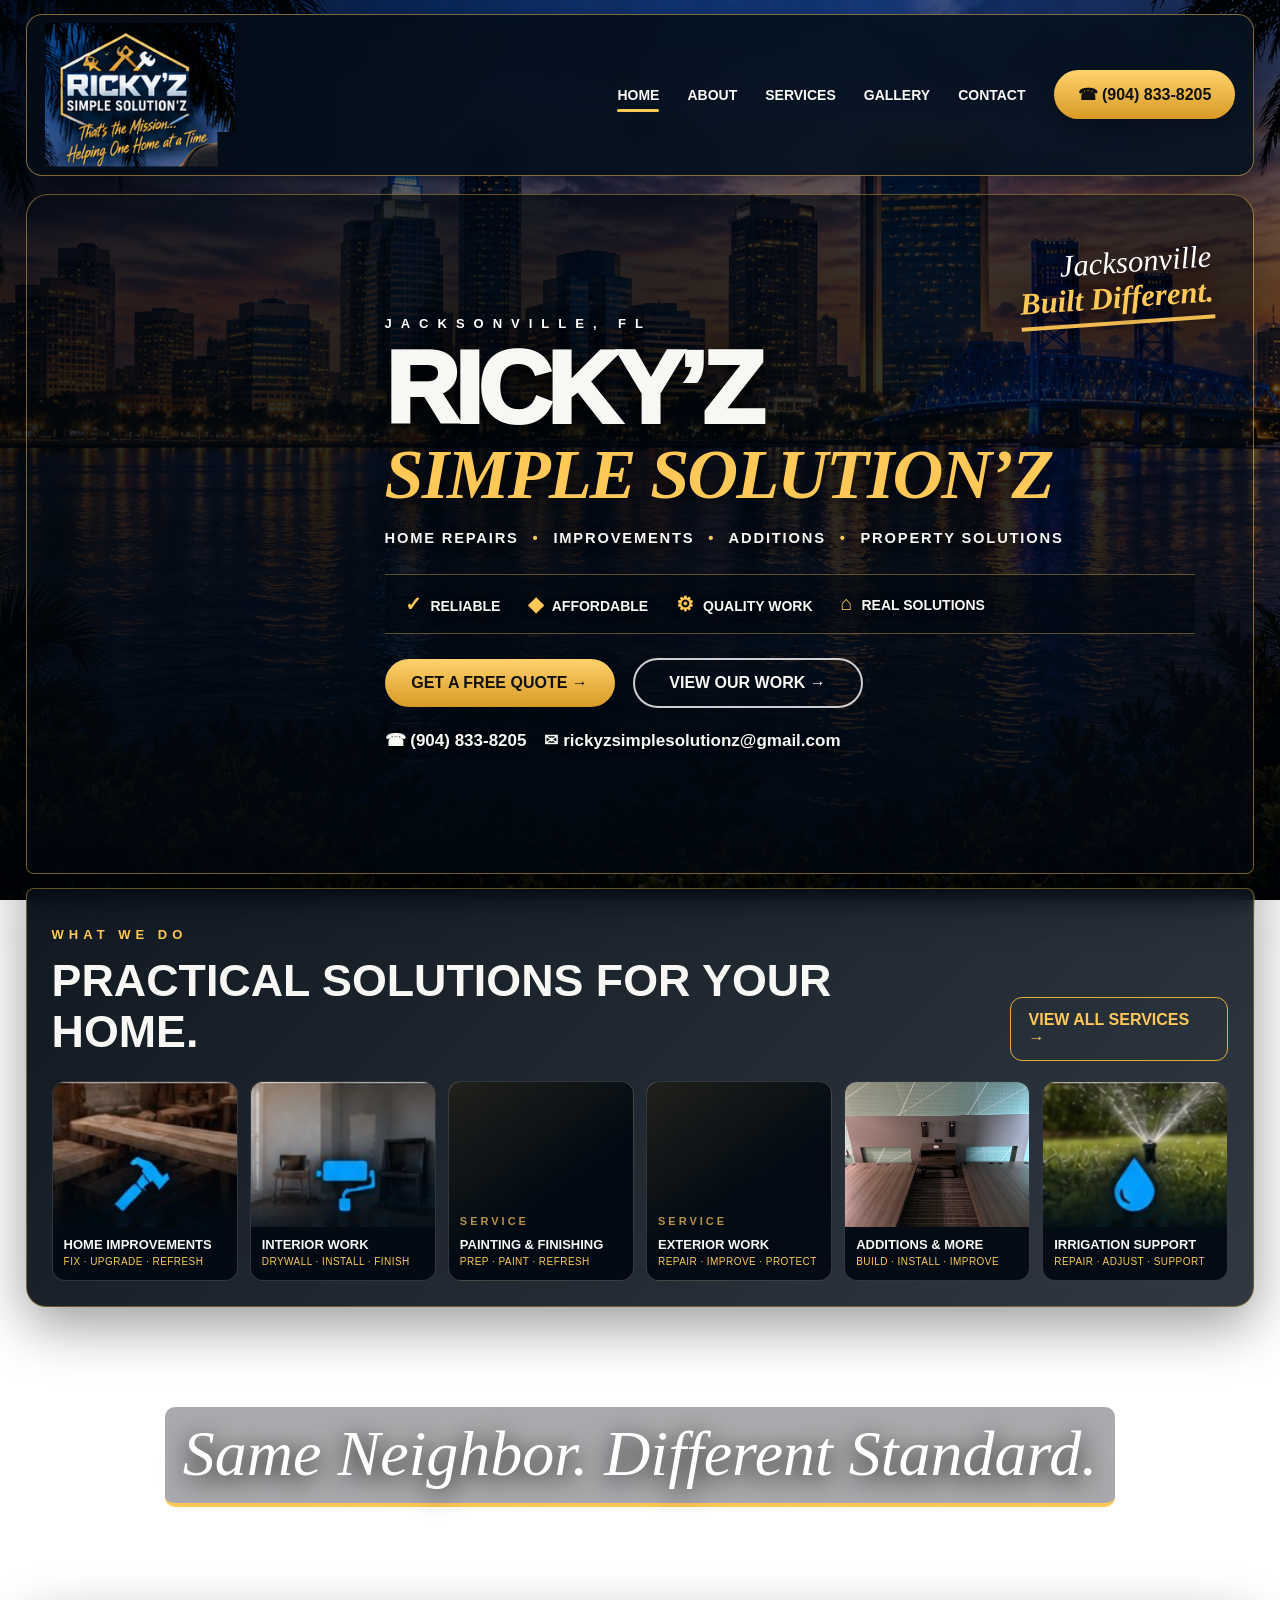
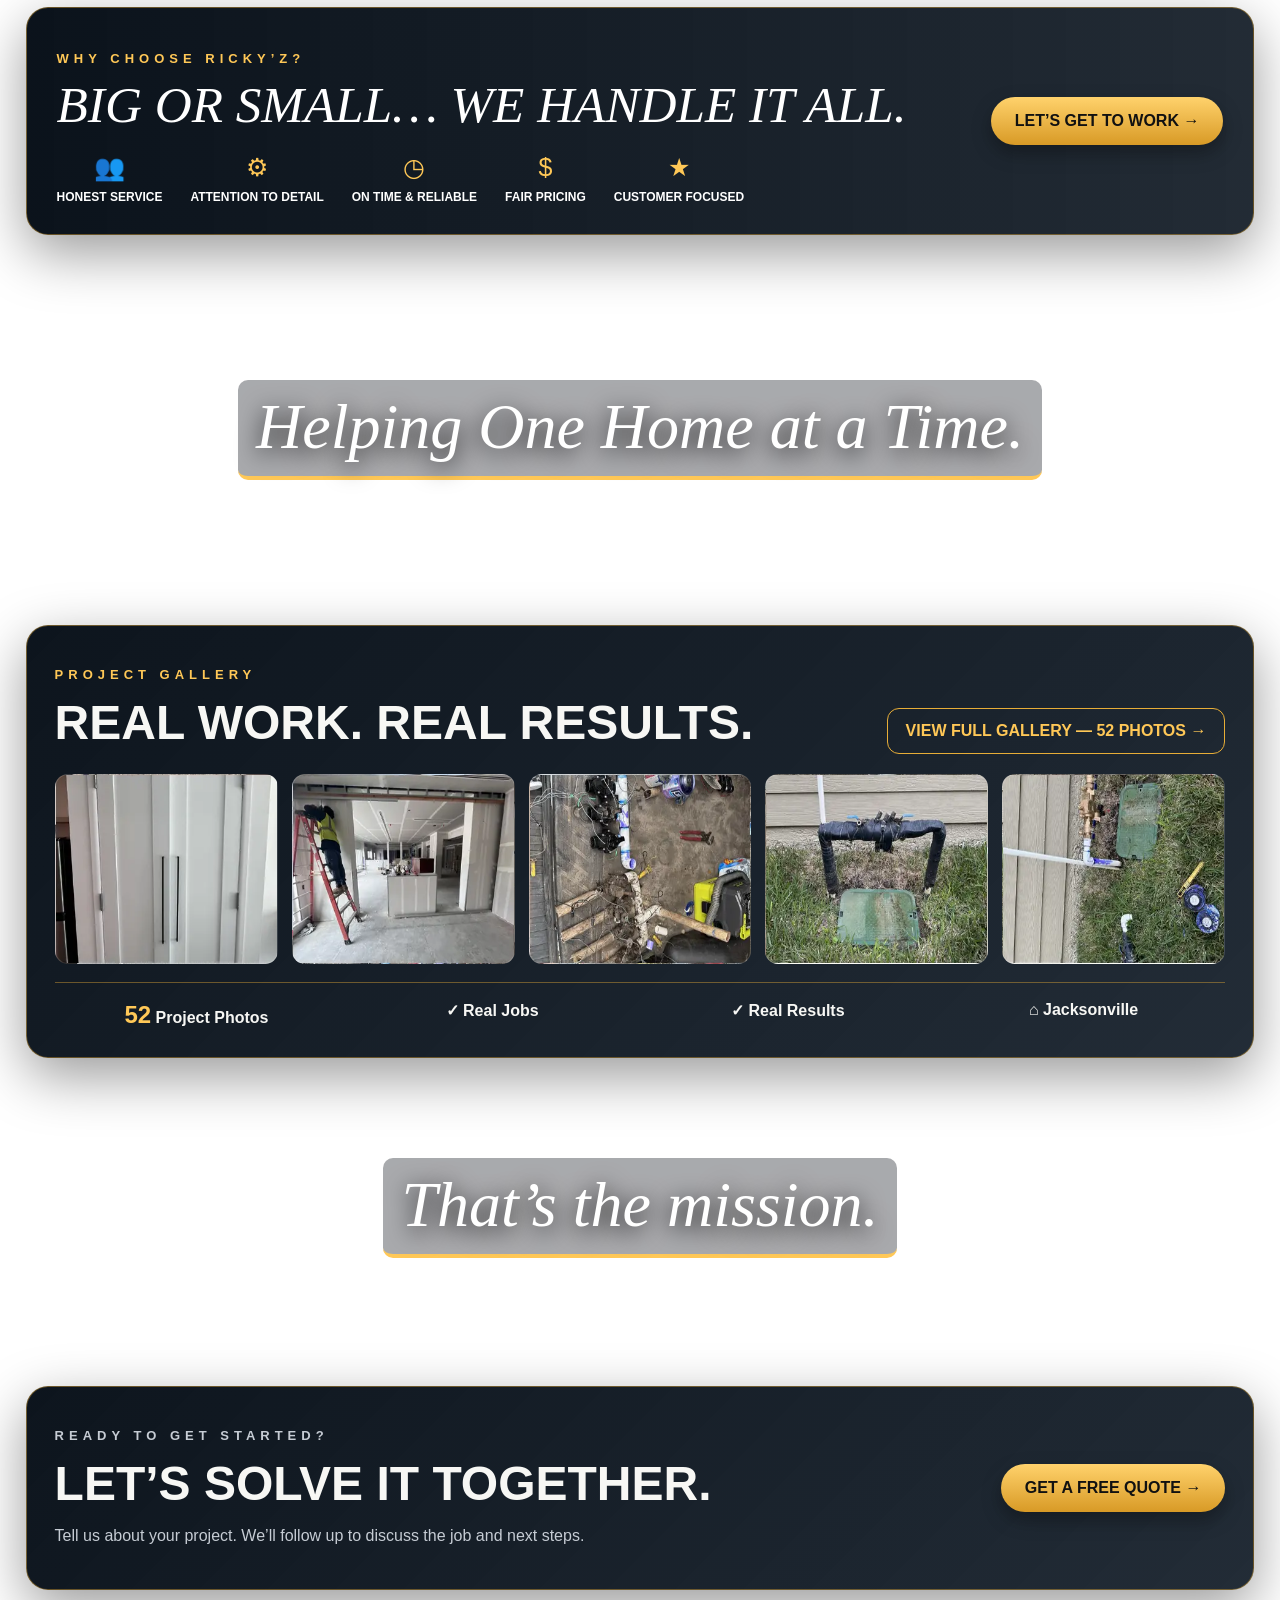
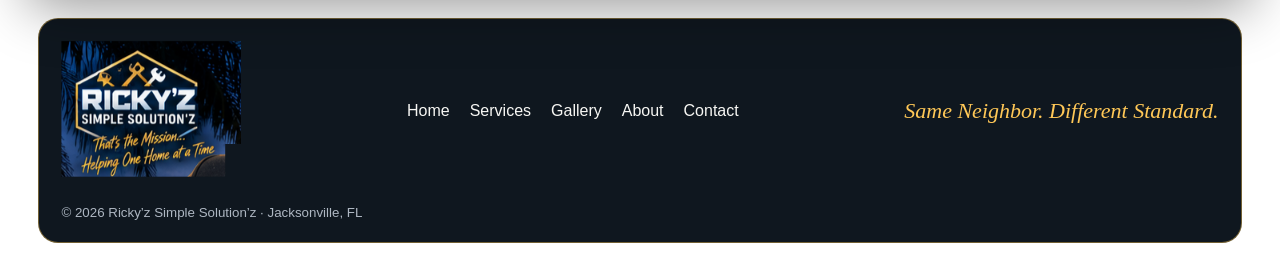
<file: index.html>
<!doctype html>
<html lang="en">
<head>
  <meta charset="utf-8">
  <meta name="viewport" content="width=device-width,initial-scale=1,viewport-fit=cover">
  <meta name="description" content="Reliable home repairs, improvements, additions, and property solutions in Jacksonville, Florida.">
  <title>Ricky’z Simple Solution’z | Jacksonville</title>
  <link rel="stylesheet" href="styles.css">
  <link rel="stylesheet" href="styles-v13.css">
</head>
<body class="v12 v13-home">
  <div class="fixed-city" aria-hidden="true"></div>

  <header class="v12-nav">
    <a class="v12-logo" href="index.html" aria-label="Ricky’z Simple Solution’z home">
      <img src="logo-v12.png" alt="Ricky’z Simple Solution’z">
    </a>
    <button class="menu" aria-label="Open menu" aria-expanded="false">☰</button>
    <nav aria-label="Main navigation">
      <a class="active" aria-current="page" href="index.html">HOME</a>
      <a href="about.html">ABOUT</a>
      <a href="services.html">SERVICES</a>
      <a href="gallery.html">GALLERY</a>
      <a href="contact.html">CONTACT</a>
    </nav>
    <a class="phone-pill" href="tel:+19048338205">☎ (904) 833-8205</a>
  </header>

  <main class="home-main">
    <section class="cinematic-hero" aria-labelledby="home-title">
      <div class="future-character-space" aria-hidden="true"></div>
      <div class="cinematic-copy">
        <p class="location">JACKSONVILLE, FL</p>
        <h1 id="home-title"><span>RICKY’Z</span><em>SIMPLE SOLUTION’Z</em></h1>
        <p class="hero-services">HOME REPAIRS <i>•</i> IMPROVEMENTS <i>•</i> ADDITIONS <i>•</i> PROPERTY SOLUTIONS</p>
        <div class="value-row" aria-label="Our service values">
          <span><b>✓</b> RELIABLE</span>
          <span><b>◆</b> AFFORDABLE</span>
          <span><b>⚙</b> QUALITY WORK</span>
          <span><b>⌂</b> REAL SOLUTIONS</span>
        </div>
        <div class="hero-actions">
          <a class="gold-btn" href="contact.html#quote">GET A FREE QUOTE <span>→</span></a>
          <a class="ghost-btn" href="gallery.html">VIEW OUR WORK <span>→</span></a>
        </div>
        <div class="hero-contact">
          <a href="tel:+19048338205">☎ (904) 833-8205</a>
          <a href="mailto:rickyzsimplesolutionz@gmail.com">✉ rickyzsimplesolutionz@gmail.com</a>
        </div>
      </div>
      <p class="hero-script">Jacksonville<br><strong>Built Different.</strong></p>
    </section>

    <section class="home-service-deck glass" aria-labelledby="services-title">
      <div class="section-head">
        <div>
          <p class="kicker">WHAT WE DO</p>
          <h2 id="services-title">Practical solutions for your home.</h2>
        </div>
        <a href="services.html">VIEW ALL SERVICES →</a>
      </div>
      <div class="home-service-grid">
        <a href="general-repairs.html">
          <img src="general-repairs.jpg" alt="General home repair work">
          <b>HOME IMPROVEMENTS</b><small>FIX · UPGRADE · REFRESH</small>
        </a>
        <a href="interior-work.html">
          <img src="interior-updates.jpg" alt="Interior home updates">
          <b>INTERIOR WORK</b><small>DRYWALL · INSTALL · FINISH</small>
        </a>
        <a class="no-photo" href="painting-finishing.html">
          <b>PAINTING &amp; FINISHING</b><small>PREP · PAINT · REFRESH</small>
        </a>
        <a class="no-photo" href="exterior-work.html">
          <b>EXTERIOR WORK</b><small>REPAIR · IMPROVE · PROTECT</small>
        </a>
        <a href="additions-remodels.html">
          <img src="furniture-wall-installation.jpg" alt="Home addition and installation work">
          <b>ADDITIONS &amp; MORE</b><small>BUILD · INSTALL · IMPROVE</small>
        </a>
        <a href="irrigation-support.html">
          <img src="irrigation.jpg" alt="Residential irrigation support">
          <b>IRRIGATION SUPPORT</b><small>REPAIR · ADJUST · SUPPORT</small>
        </a>
      </div>
    </section>

    <div class="background-gap home-gap"><span>Same Neighbor. Different Standard.</span></div>

    <section class="why home-why glass" aria-labelledby="why-title">
      <div>
        <p class="kicker">WHY CHOOSE RICKY’Z?</p>
        <h2 id="why-title">Big or small… we handle it all.</h2>
        <div class="why-grid">
          <span>👥<b>HONEST SERVICE</b></span>
          <span>⚙<b>ATTENTION TO DETAIL</b></span>
          <span>◷<b>ON TIME &amp; RELIABLE</b></span>
          <span>$<b>FAIR PRICING</b></span>
          <span>★<b>CUSTOMER FOCUSED</b></span>
        </div>
      </div>
      <a class="gold-btn" href="contact.html#quote">LET’S GET TO WORK →</a>
    </section>

    <div class="background-gap tall home-gap"><span>Helping One Home at a Time.</span></div>

    <section class="v12-gallery glass" aria-labelledby="gallery-title">
      <div class="section-head">
        <div>
          <p class="kicker">PROJECT GALLERY</p>
          <h2 id="gallery-title">Real work. Real results.</h2>
        </div>
        <a href="gallery.html">VIEW FULL GALLERY — 52 PHOTOS →</a>
      </div>
      <div class="gallery-strip">
        <img class="sprite-39" loading="lazy" src="[data-uri]" alt="Completed Ricky’z project">
        <img class="sprite-37" loading="lazy" src="[data-uri]" alt="Completed Ricky’z project">
        <img class="sprite-42" loading="lazy" src="[data-uri]" alt="Completed Ricky’z project">
        <img class="sprite-48" loading="lazy" src="[data-uri]" alt="Completed Ricky’z project">
        <img class="sprite-49" loading="lazy" src="[data-uri]" alt="Completed Ricky’z project">
      </div>
      <div class="proof-row">
        <span><b>52</b> Project Photos</span><span>✓ Real Jobs</span><span>✓ Real Results</span><span>⌂ Jacksonville</span>
      </div>
    </section>

    <div class="background-gap home-gap"><span>That’s the mission.</span></div>

    <section class="cta glass">
      <div>
        <p class="kicker">READY TO GET STARTED?</p>
        <h2>LET’S SOLVE IT TOGETHER.</h2>
        <p>Tell us about your project. We’ll follow up to discuss the job and next steps.</p>
      </div>
      <a class="gold-btn" href="contact.html#quote">GET A FREE QUOTE →</a>
    </section>
  </main>

  <footer class="v12-footer">
    <div><img src="logo-v12.png" alt="Ricky’z Simple Solution’z"></div>
    <nav aria-label="Footer navigation">
      <a href="index.html">Home</a><a href="services.html">Services</a><a href="gallery.html">Gallery</a><a href="about.html">About</a><a href="contact.html">Contact</a>
    </nav>
    <div class="footer-tag">Same Neighbor. Different Standard.</div>
    <small>© 2026 Ricky’z Simple Solution’z · Jacksonville, FL</small>
  </footer>
  <script src="script.js"></script>
</body>
</html>
</file>
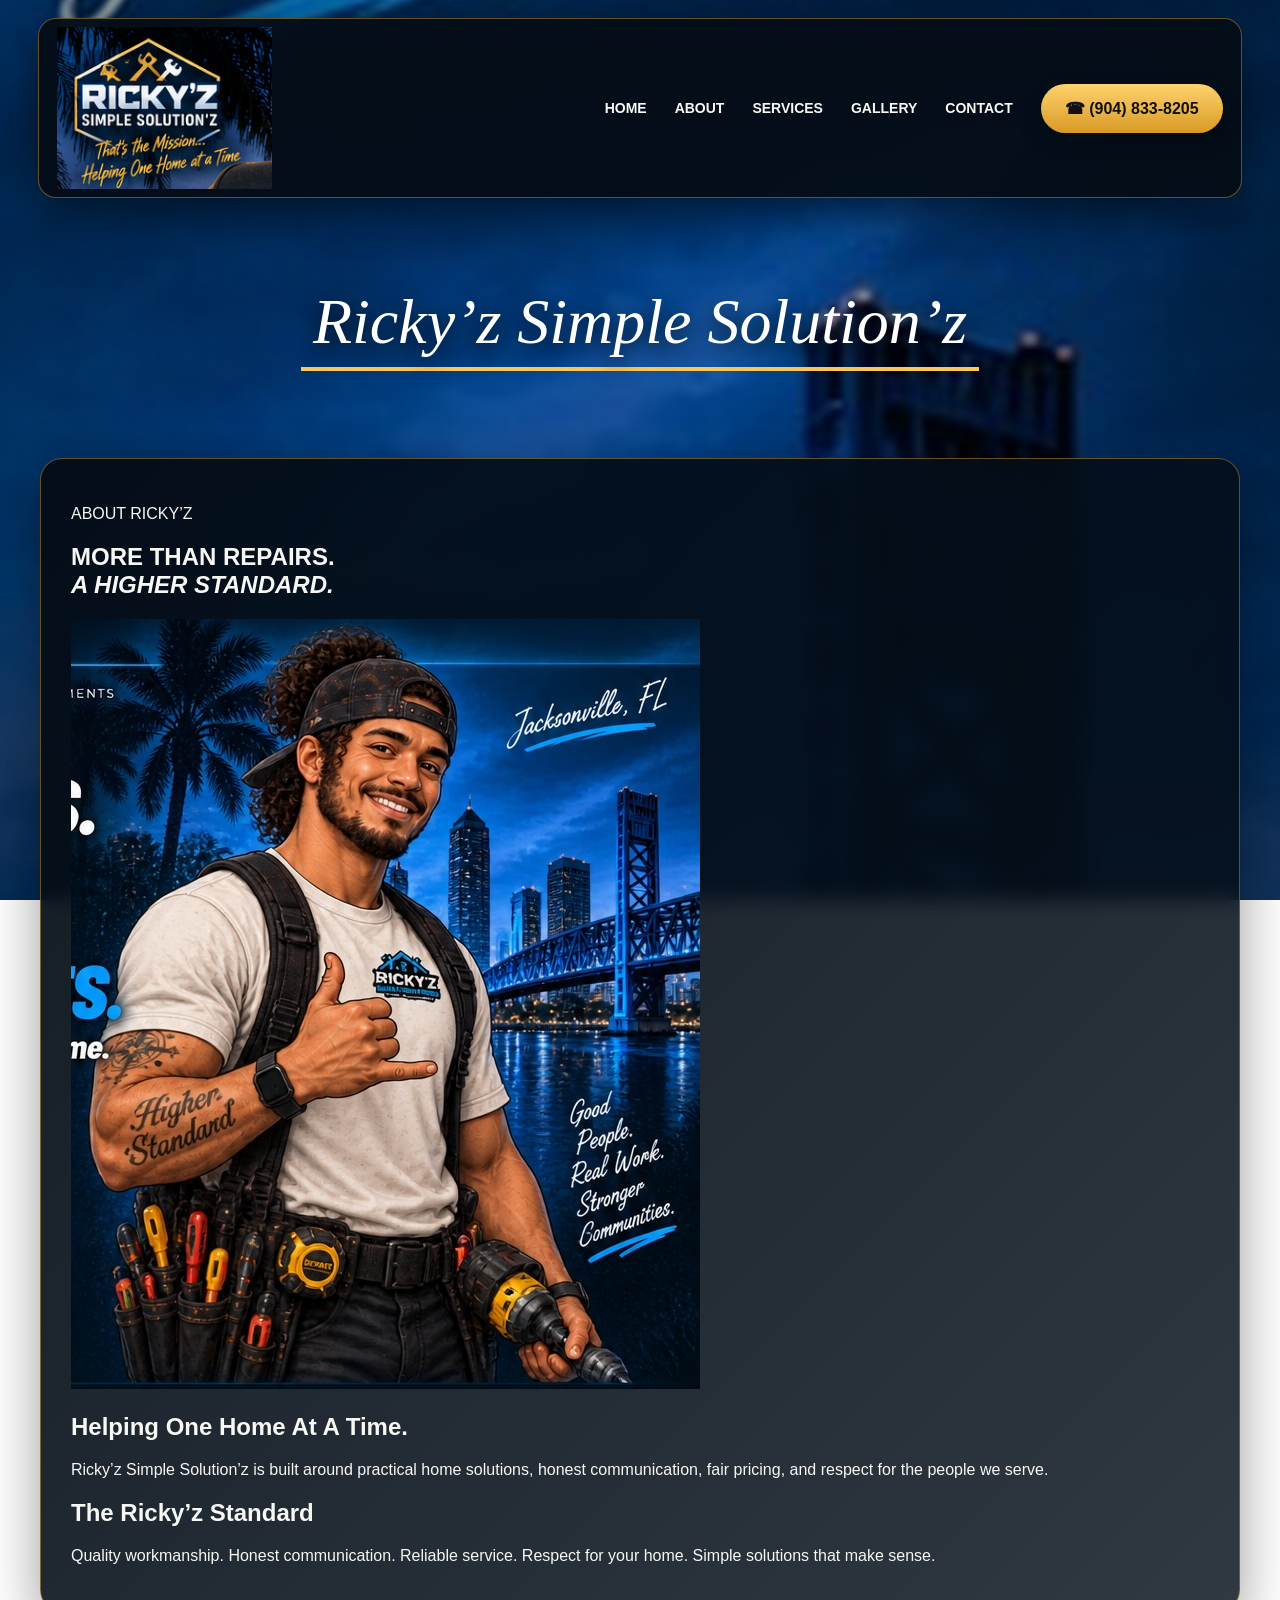
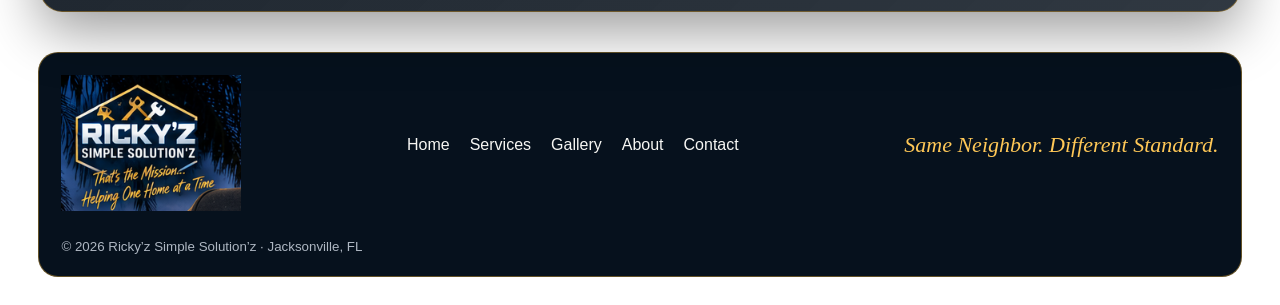
<file: about.html>
<!doctype html><html><head><meta charset="utf-8"><meta name="viewport" content="width=device-width,initial-scale=1"><title>About | Ricky’z Simple Solution’z</title><link rel="stylesheet" href="styles.css"></head><body class="v12"><div class="fixed-city"></div><header class="v12-nav"><a class="v12-logo" href="index.html"><img src="logo-v12.png" alt="Ricky’z Simple Solution’z"></a><button class="menu" aria-label="Open menu" aria-expanded="false">☰</button><nav><a href="index.html">HOME</a><a href="about.html">ABOUT</a><a href="services.html">SERVICES</a><a href="gallery.html">GALLERY</a><a href="contact.html">CONTACT</a></nav><a class="phone-pill" href="tel:+19048338205">☎ (904) 833-8205</a></header><div class="background-gap"><span>Ricky’z Simple Solution’z</span></div><div class="glass page-shell"><main><section class="inner"><p class="eyebrow">ABOUT RICKY’Z</p><h1>MORE THAN REPAIRS.<br><em>A HIGHER STANDARD.</em></h1>
<div class="aboutgrid"><img src="ricky-jacksonville.jpg" alt="Ricky’z Simple Solution’z">
<div><h2>Helping One Home At A Time.</h2><p>Ricky’z Simple Solution’z is built around practical home solutions, honest communication, fair pricing, and respect for the people we serve.</p>
<div class="standard"><h2>The Ricky’z Standard</h2><p>Quality workmanship. Honest communication. Reliable service. Respect for your home. Simple solutions that make sense.</p></div></div></div></section></main></div><footer class="v12-footer"><div><img src="logo-v12.png" alt="Ricky’z Simple Solution’z"></div><nav><a href="index.html">Home</a><a href="services.html">Services</a><a href="gallery.html">Gallery</a><a href="about.html">About</a><a href="contact.html">Contact</a></nav><div class="footer-tag">Same Neighbor. Different Standard.</div><small>© 2026 Ricky’z Simple Solution’z · Jacksonville, FL</small></footer><script src="script.js"></script></body></html>
</file>
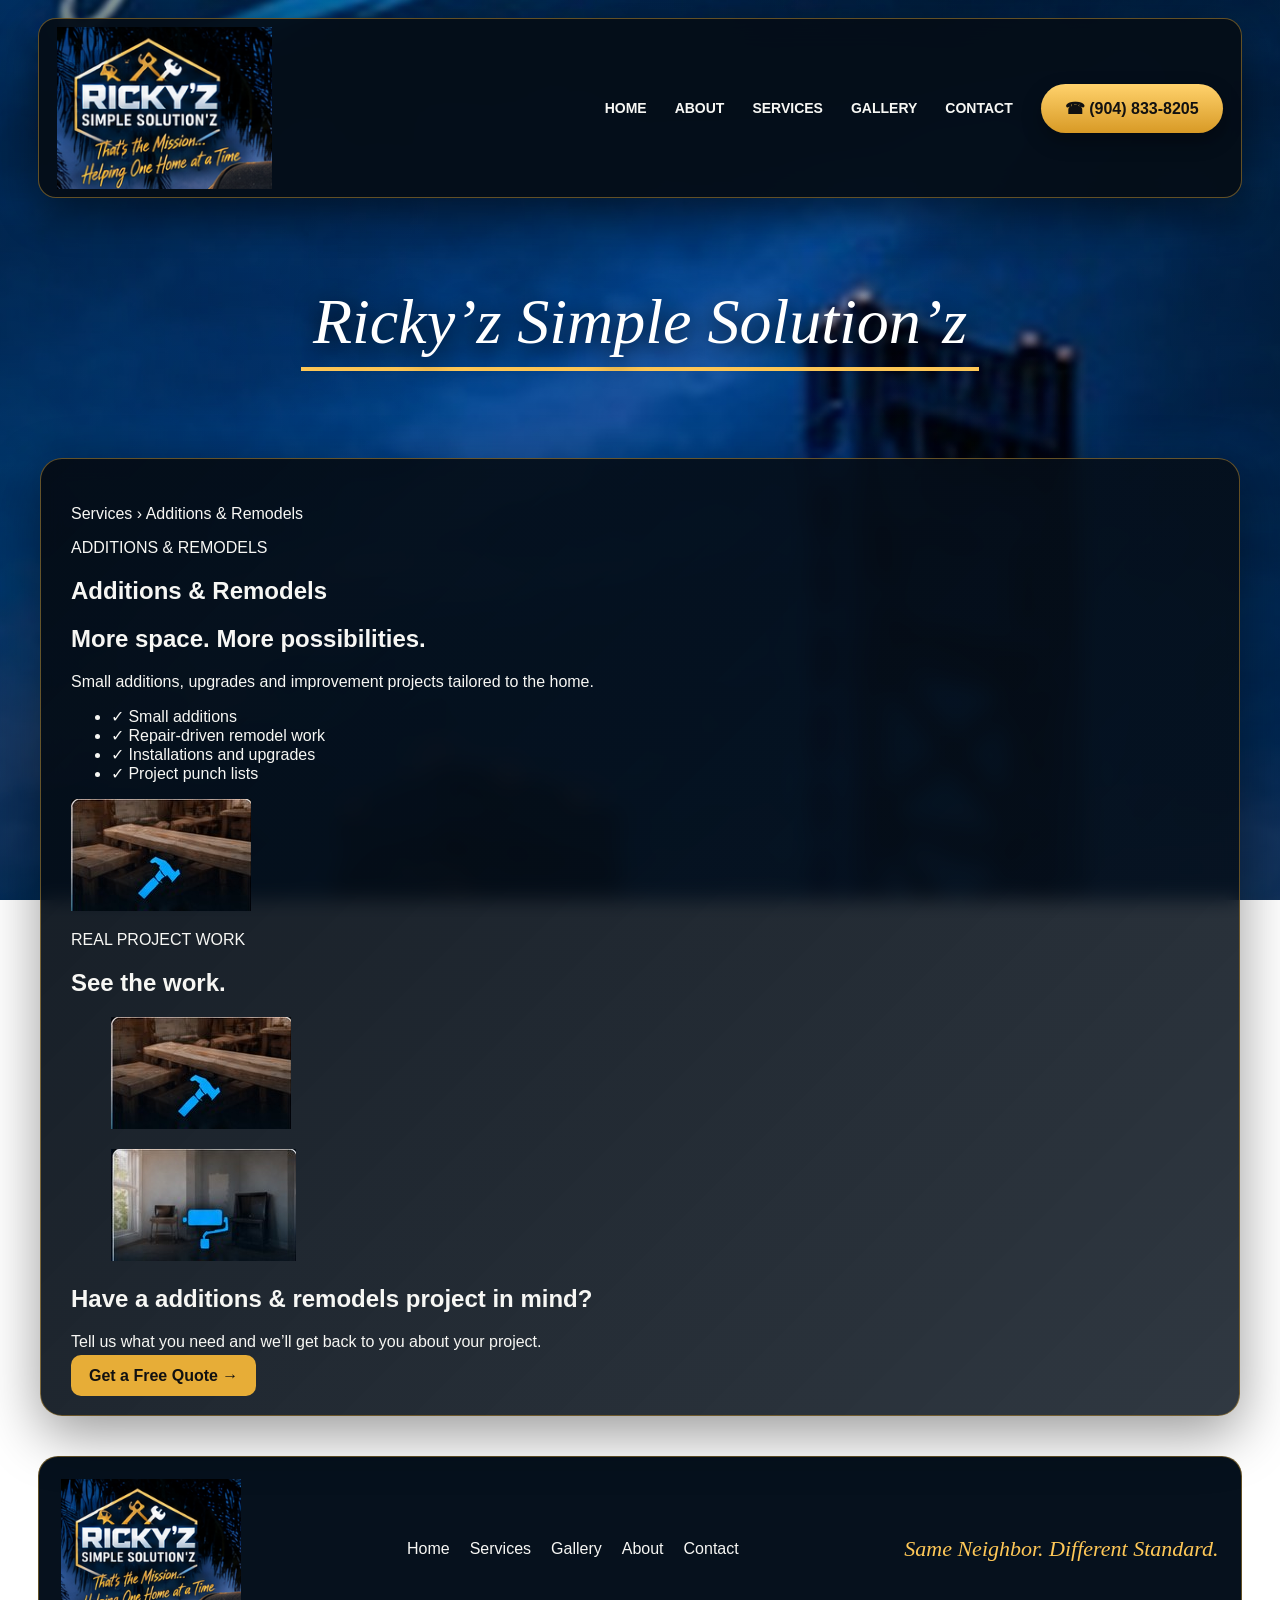
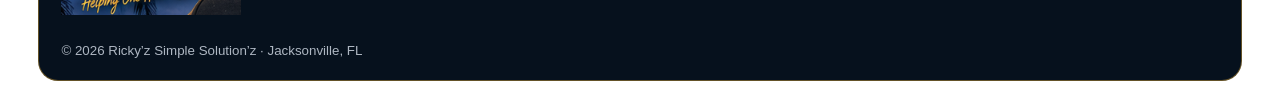
<file: additions-remodels.html>
<!doctype html><html><head><meta charset="utf-8"><meta name="viewport" content="width=device-width,initial-scale=1"><title>Additions & Remodels | Ricky’z Simple Solution’z</title><link rel="stylesheet" href="styles.css"></head><body class="v12"><div class="fixed-city"></div><header class="v12-nav"><a class="v12-logo" href="index.html"><img src="logo-v12.png" alt="Ricky’z Simple Solution’z"></a><button class="menu" aria-label="Open menu" aria-expanded="false">☰</button><nav><a href="index.html">HOME</a><a href="about.html">ABOUT</a><a href="services.html">SERVICES</a><a href="gallery.html">GALLERY</a><a href="contact.html">CONTACT</a></nav><a class="phone-pill" href="tel:+19048338205">☎ (904) 833-8205</a></header><div class="background-gap"><span>Ricky’z Simple Solution’z</span></div><div class="glass page-shell"><main><section class="inner detail"><p class="crumb"><a href="services.html">Services</a> › Additions & Remodels</p>
<div class="detail-head"><div><p class="eyebrow left">ADDITIONS & REMODELS</p><h1>Additions & Remodels</h1><h2>More space. More possibilities.</h2>
<p class="lead leftlead">Small additions, upgrades and improvement projects tailored to the home.</p><ul class="checklist"><li>✓ Small additions</li><li>✓ Repair-driven remodel work</li><li>✓ Installations and upgrades</li><li>✓ Project punch lists</li></ul></div>
<img class="detail-cover" src="general-repairs.jpg" alt="Additions & Remodels"></div>
<section class="work"><p class="eyebrow left">REAL PROJECT WORK</p><h2>See the work.</h2><div class="project-grid"><figure><img src="general-repairs.jpg" alt="Additions & Remodels project work"></figure><figure><img src="interior-updates.jpg" alt="Additions & Remodels project work"></figure></div></section>
<section class="quote-cta"><h2>Have a additions & remodels project in mind?</h2><p>Tell us what you need and we’ll get back to you about your project.</p>
<a class="primary inline" href="contact.html#quote">Get a Free Quote →</a></section></section></main></div><footer class="v12-footer"><div><img src="logo-v12.png" alt="Ricky’z Simple Solution’z"></div><nav><a href="index.html">Home</a><a href="services.html">Services</a><a href="gallery.html">Gallery</a><a href="about.html">About</a><a href="contact.html">Contact</a></nav><div class="footer-tag">Same Neighbor. Different Standard.</div><small>© 2026 Ricky’z Simple Solution’z · Jacksonville, FL</small></footer><script src="script.js"></script></body></html>
</file>
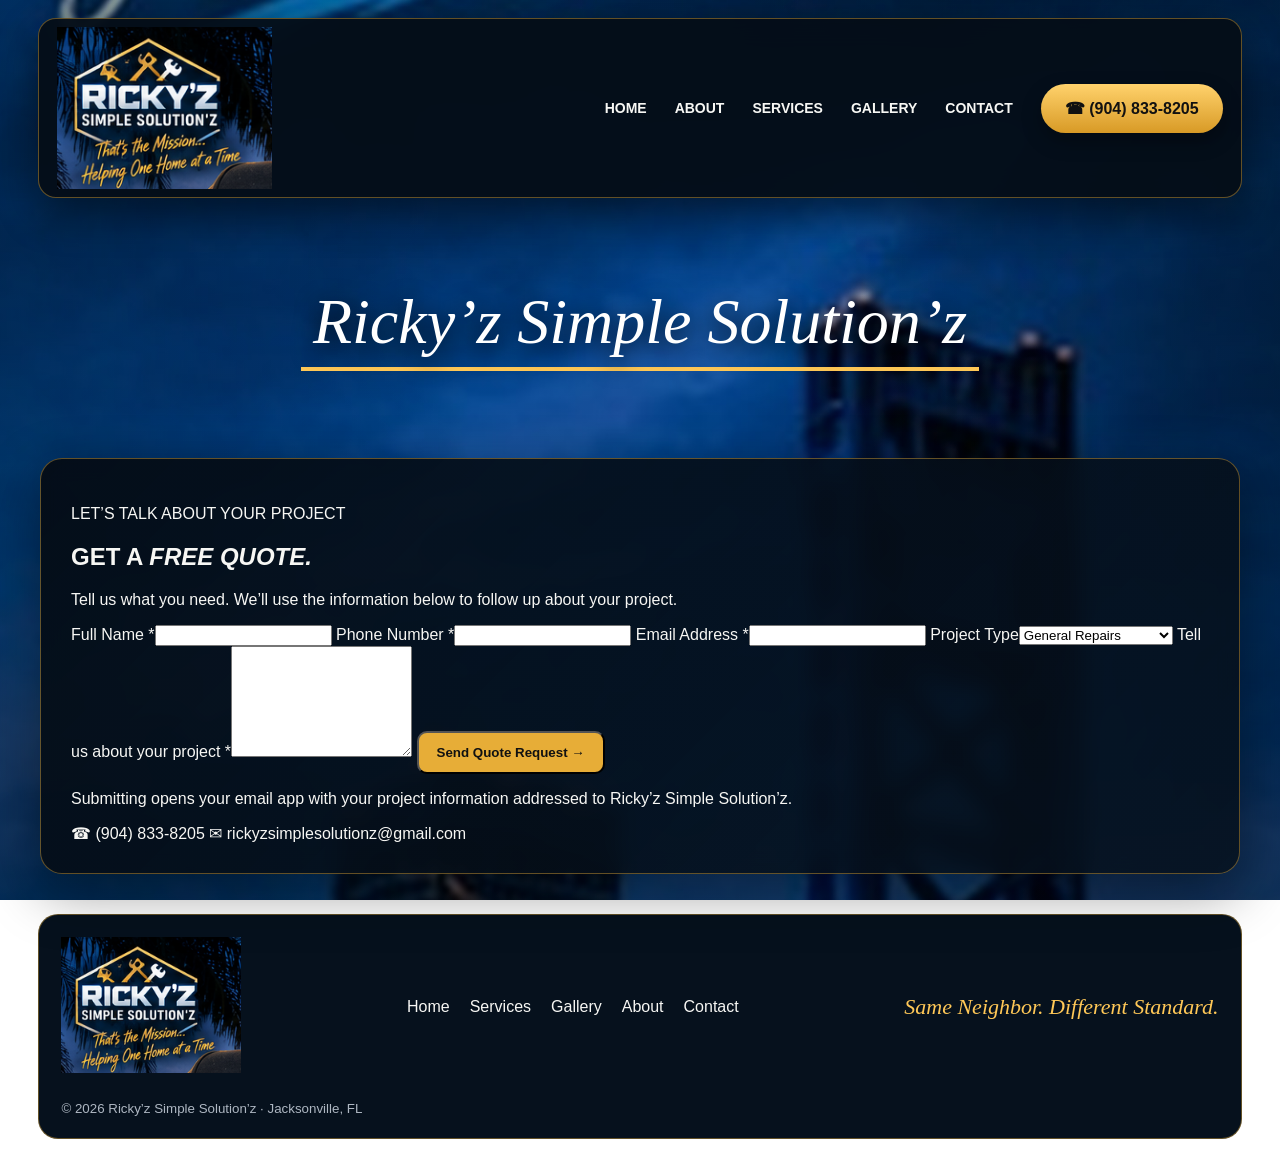
<file: contact.html>
<!doctype html><html><head><meta charset="utf-8"><meta name="viewport" content="width=device-width,initial-scale=1"><title>Free Quote | Ricky’z Simple Solution’z</title><link rel="stylesheet" href="styles.css"></head><body class="v12"><div class="fixed-city"></div><header class="v12-nav"><a class="v12-logo" href="index.html"><img src="logo-v12.png" alt="Ricky’z Simple Solution’z"></a><button class="menu" aria-label="Open menu" aria-expanded="false">☰</button><nav><a href="index.html">HOME</a><a href="about.html">ABOUT</a><a href="services.html">SERVICES</a><a href="gallery.html">GALLERY</a><a href="contact.html">CONTACT</a></nav><a class="phone-pill" href="tel:+19048338205">☎ (904) 833-8205</a></header><div class="background-gap"><span>Ricky’z Simple Solution’z</span></div><div class="glass page-shell"><main><section class="inner contact"><p class="eyebrow">LET’S TALK ABOUT YOUR PROJECT</p><h1>GET A <em>FREE QUOTE.</em></h1>
<p class="lead">Tell us what you need. We’ll use the information below to follow up about your project.</p>
<form id="quote" class="quote-form">
<label>Full Name *<input name="name" required autocomplete="name"></label>
<label>Phone Number *<input name="phone" required type="tel" autocomplete="tel"></label>
<label>Email Address *<input name="email" required type="email" autocomplete="email"></label>
<label>Project Type<select name="type"><option>General Repairs</option><option>Interior Work</option><option>Exterior Work</option><option>Painting & Finishing</option><option>Additions & Remodels</option><option>Irrigation Support</option><option>Other</option></select></label>
<label>Tell us about your project *<textarea name="details" required rows="7"></textarea></label>
<button class="primary formbutton" type="submit">Send Quote Request →</button>
<p class="form-note">Submitting opens your email app with your project information addressed to Ricky’z Simple Solution’z.</p></form>
<div class="contactbox"><a href="tel:+19048338205">☎ (904) 833-8205</a>
<a href="mailto:rickyzsimplesolutionz@gmail.com">✉ rickyzsimplesolutionz@gmail.com</a></div></section></main></div><footer class="v12-footer"><div><img src="logo-v12.png" alt="Ricky’z Simple Solution’z"></div><nav><a href="index.html">Home</a><a href="services.html">Services</a><a href="gallery.html">Gallery</a><a href="about.html">About</a><a href="contact.html">Contact</a></nav><div class="footer-tag">Same Neighbor. Different Standard.</div><small>© 2026 Ricky’z Simple Solution’z · Jacksonville, FL</small></footer><script src="script.js"></script></body></html>
</file>
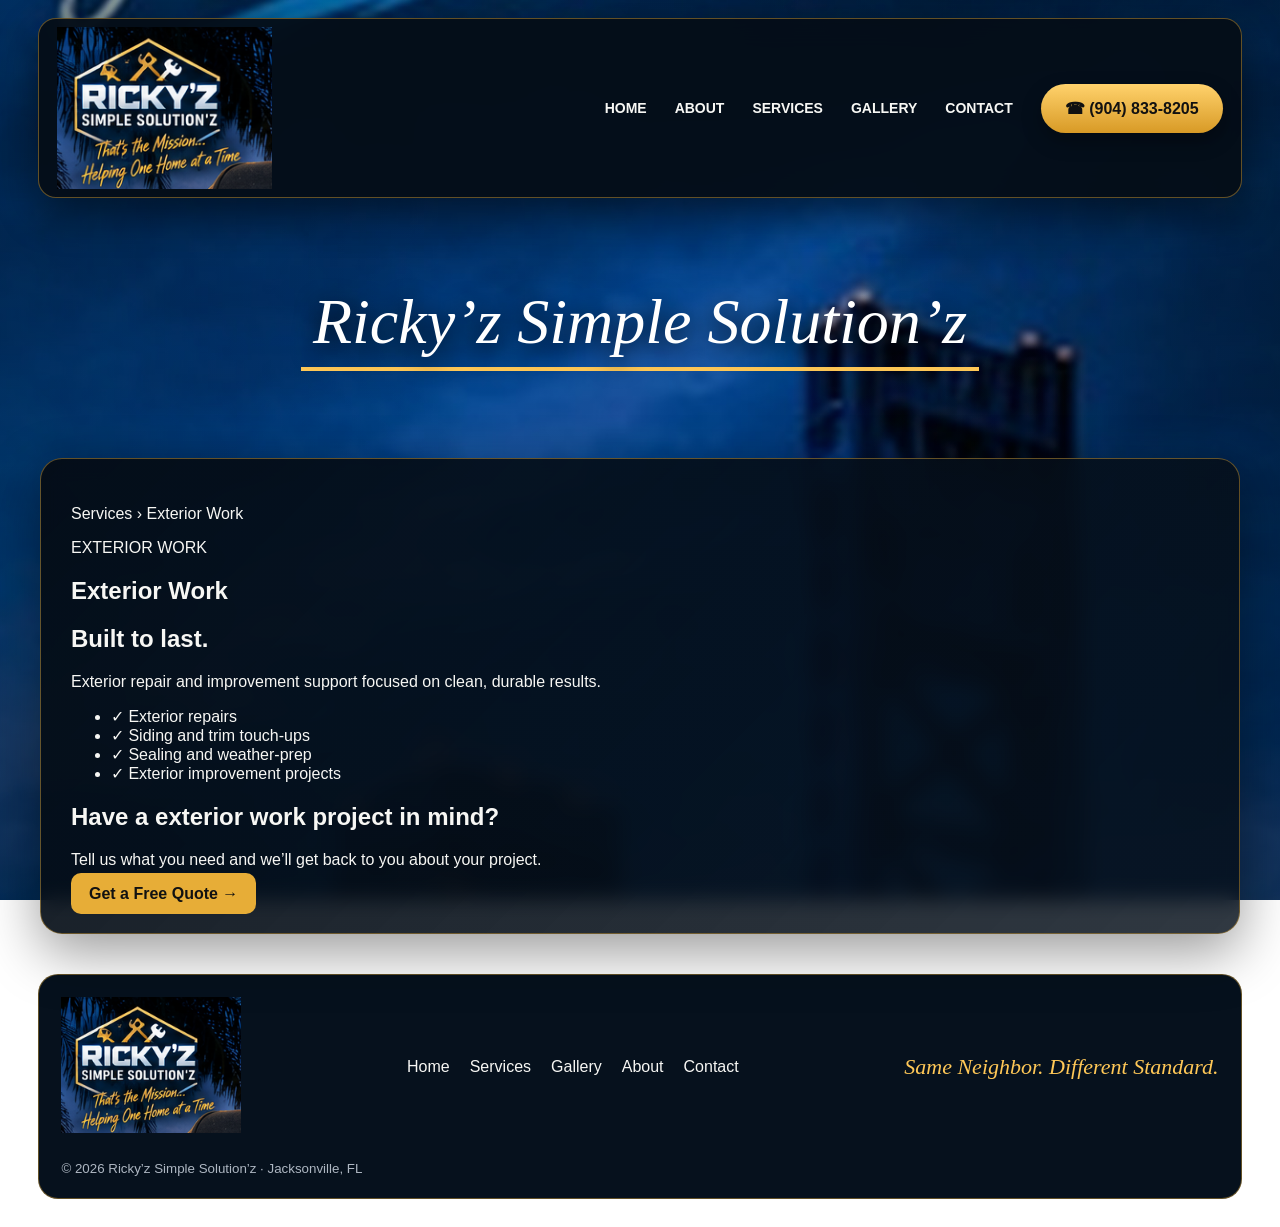
<file: exterior-work.html>
<!doctype html>
<html>
<head>
<meta charset="utf-8">
<meta name="viewport" content="width=device-width,initial-scale=1">
<title>Exterior Work | Ricky’z Simple Solution’z</title>
<link rel="stylesheet" href="styles.css">
</head>
<body class="v12">
<div class="fixed-city">
</div>
<header class="v12-nav">
<a class="v12-logo" href="index.html">
<img src="logo-v12.png" alt="Ricky’z Simple Solution’z">
</a>
<button class="menu" aria-label="Open menu" aria-expanded="false">☰</button>
<nav>
<a href="index.html">HOME</a>
<a href="about.html">ABOUT</a>
<a href="services.html">SERVICES</a>
<a href="gallery.html">GALLERY</a>
<a href="contact.html">CONTACT</a>
</nav>
<a class="phone-pill" href="tel:+19048338205">☎ (904) 833-8205</a>
</header>
<div class="background-gap">
<span>Ricky’z Simple Solution’z</span>
</div>
<div class="glass page-shell">
<main>
<section class="inner detail">
<p class="crumb">
<a href="services.html">Services</a> › Exterior Work</p>
<div class="detail-head">
<div>
<p class="eyebrow left">EXTERIOR WORK</p>
<h1>Exterior Work</h1>
<h2>Built to last.</h2>
<p class="lead leftlead">Exterior repair and improvement support focused on clean, durable results.</p>
<ul class="checklist">
<li>✓ Exterior repairs</li>
<li>✓ Siding and trim touch-ups</li>
<li>✓ Sealing and weather-prep</li>
<li>✓ Exterior improvement projects</li>
</ul>
</div>
</div>
<section class="quote-cta">
<h2>Have a exterior work project in mind?</h2>
<p>Tell us what you need and we’ll get back to you about your project.</p>
<a class="primary inline" href="contact.html#quote">Get a Free Quote →</a>
</section>
</section>
</main>
</div>
<footer class="v12-footer">
<div>
<img src="logo-v12.png" alt="Ricky’z Simple Solution’z">
</div>
<nav>
<a href="index.html">Home</a>
<a href="services.html">Services</a>
<a href="gallery.html">Gallery</a>
<a href="about.html">About</a>
<a href="contact.html">Contact</a>
</nav>
<div class="footer-tag">Same Neighbor. Different Standard.</div>
<small>© 2026 Ricky’z Simple Solution’z · Jacksonville, FL</small>
</footer>
<script src="script.js">
</script>
</body>
</html>
</file>
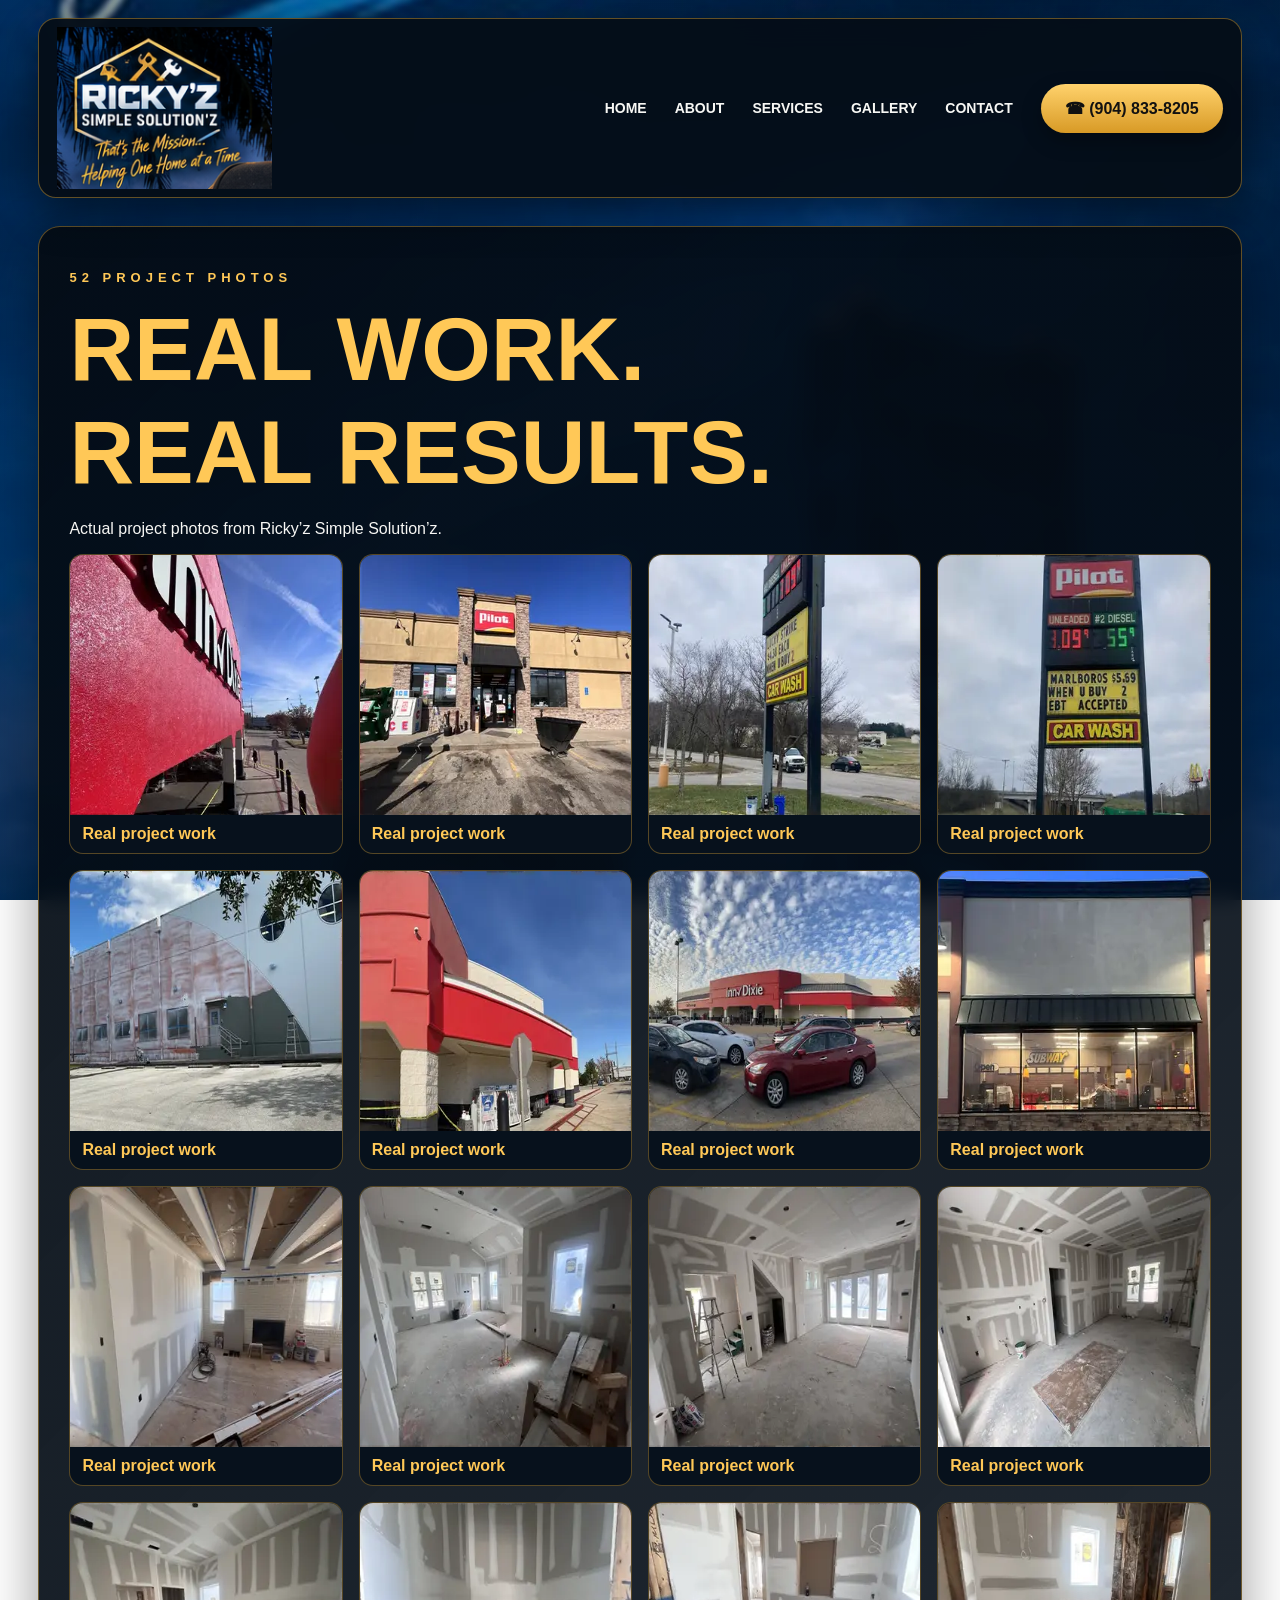
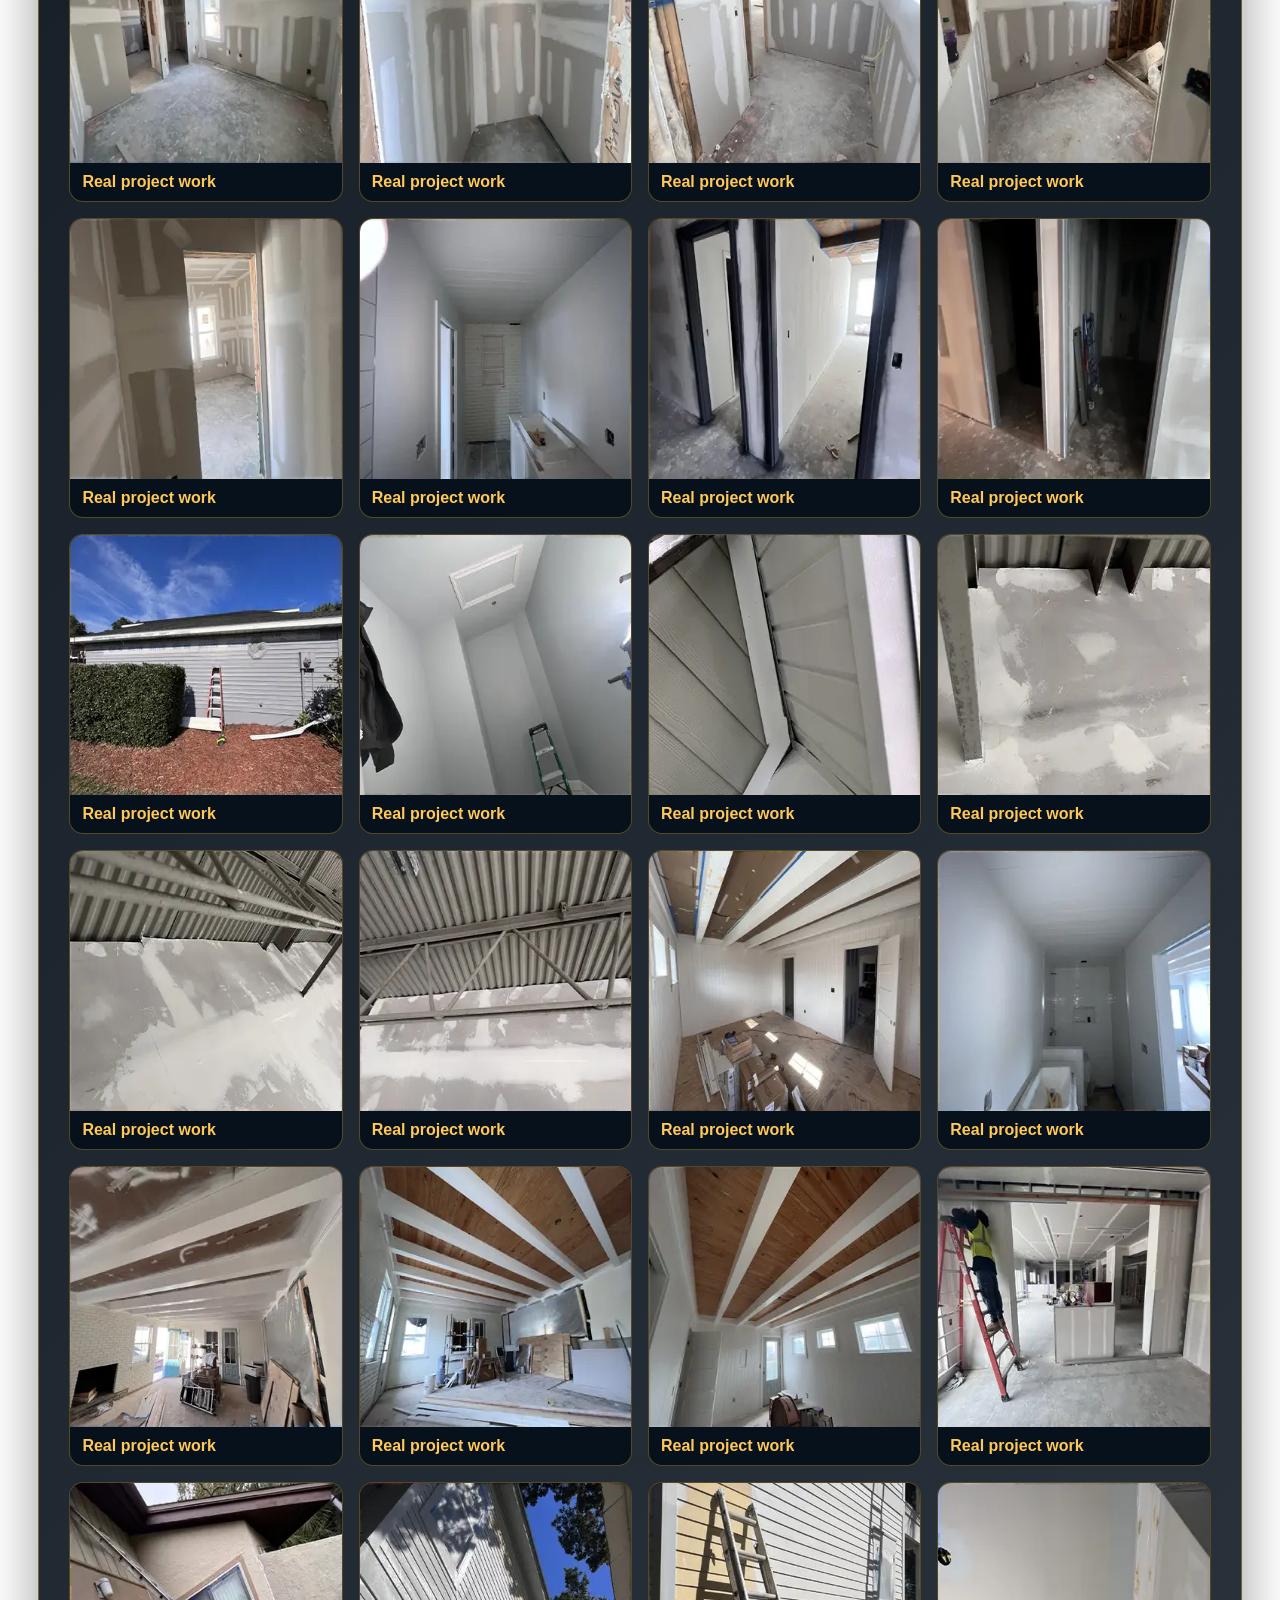
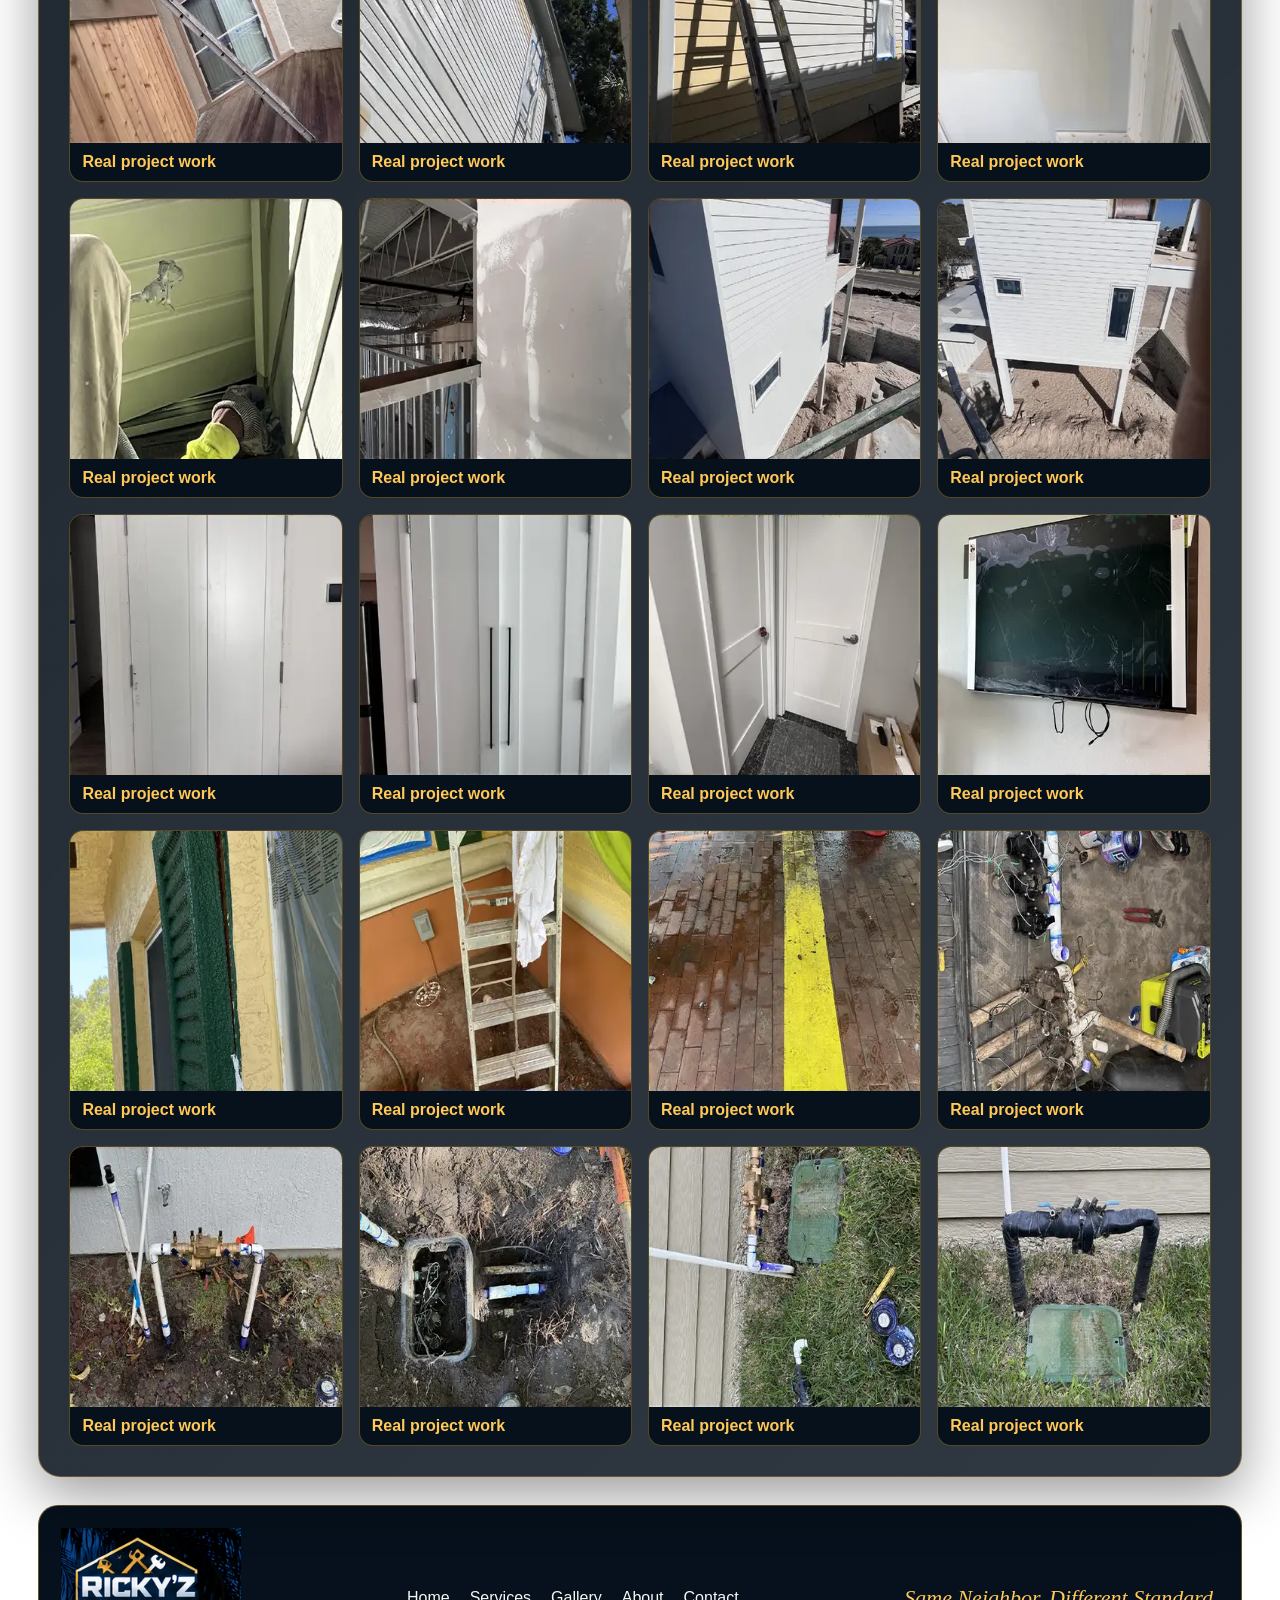
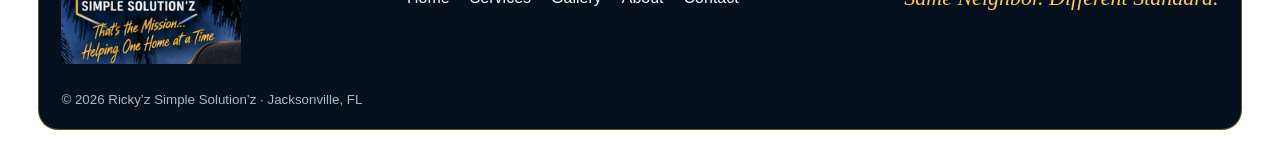
<file: gallery.html>
<!doctype html>
<html>
<head>
<meta charset="utf-8">
<meta name="viewport" content="width=device-width,initial-scale=1">
<title>Gallery | Ricky’z Simple Solution’z</title>
<link rel="stylesheet" href="styles.css">
<style>.gallery-page{width:min(1420px,94%);margin:28px auto;padding:30px}.gallery-page h1{font-size:clamp(42px,7vw,90px);margin:0;color:#ffc857}.gallery-page .gallery-grid{display:grid;grid-template-columns:repeat(auto-fit,minmax(230px,1fr));gap:16px}.gallery-page figure{margin:0;background:#07111c;border:1px solid #e7ad3759;border-radius:14px;overflow:hidden}.gallery-page figure:first-child{display:none}.gallery-page img{width:100%;height:260px;object-fit:cover;display:block}.gallery-page figcaption{padding:10px 12px;color:#ffc857;font-weight:800}</style>
<link rel="stylesheet" href="gallery-sprite.css">
</head>
<body class="v12">
<div class="fixed-city">
</div>
<header class="v12-nav">
<a class="v12-logo" href="index.html">
<img src="logo-v12.png" alt="Ricky’z Simple Solution’z">
</a>
<button class="menu" aria-label="Open menu" aria-expanded="false">☰</button>
<nav>
<a href="index.html">HOME</a>
<a href="about.html">ABOUT</a>
<a href="services.html">SERVICES</a>
<a href="gallery.html">GALLERY</a>
<a href="contact.html">CONTACT</a>
</nav>
<a class="phone-pill" href="tel:+19048338205">☎ (904) 833-8205</a>
</header>
<main class="gallery-page glass">
<p class="kicker">52 PROJECT PHOTOS</p>
<h1>REAL WORK.<br>REAL RESULTS.</h1>
<p>Actual project photos from Ricky’z Simple Solution’z.</p>
<div class="gallery-grid">
<figure>
<img loading="lazy" src="[data-uri]" alt="Project photo">
<figcaption>Real project work</figcaption>
</figure>
<figure>
<img loading="lazy" src="[data-uri]" alt="Project photo">
<figcaption>Real project work</figcaption>
</figure>
<figure>
<img loading="lazy" src="[data-uri]" alt="Project photo">
<figcaption>Real project work</figcaption>
</figure>
<figure>
<img loading="lazy" src="[data-uri]" alt="Project photo">
<figcaption>Real project work</figcaption>
</figure>
<figure>
<img loading="lazy" src="[data-uri]" alt="Project photo">
<figcaption>Real project work</figcaption>
</figure>
<figure>
<img loading="lazy" src="[data-uri]" alt="Project photo">
<figcaption>Real project work</figcaption>
</figure>
<figure>
<img loading="lazy" src="[data-uri]" alt="Project photo">
<figcaption>Real project work</figcaption>
</figure>
<figure>
<img loading="lazy" src="[data-uri]" alt="Project photo">
<figcaption>Real project work</figcaption>
</figure>
<figure>
<img loading="lazy" src="[data-uri]" alt="Project photo">
<figcaption>Real project work</figcaption>
</figure>
<figure>
<img loading="lazy" src="[data-uri]" alt="Project photo">
<figcaption>Real project work</figcaption>
</figure>
<figure>
<img loading="lazy" src="[data-uri]" alt="Project photo">
<figcaption>Real project work</figcaption>
</figure>
<figure>
<img loading="lazy" src="[data-uri]" alt="Project photo">
<figcaption>Real project work</figcaption>
</figure>
<figure>
<img loading="lazy" src="[data-uri]" alt="Project photo">
<figcaption>Real project work</figcaption>
</figure>
<figure>
<img loading="lazy" src="[data-uri]" alt="Project photo">
<figcaption>Real project work</figcaption>
</figure>
<figure>
<img loading="lazy" src="[data-uri]" alt="Project photo">
<figcaption>Real project work</figcaption>
</figure>
<figure>
<img loading="lazy" src="[data-uri]" alt="Project photo">
<figcaption>Real project work</figcaption>
</figure>
<figure>
<img loading="lazy" src="[data-uri]" alt="Project photo">
<figcaption>Real project work</figcaption>
</figure>
<figure>
<img loading="lazy" src="[data-uri]" alt="Project photo">
<figcaption>Real project work</figcaption>
</figure>
<figure>
<img loading="lazy" src="[data-uri]" alt="Project photo">
<figcaption>Real project work</figcaption>
</figure>
<figure>
<img loading="lazy" src="[data-uri]" alt="Project photo">
<figcaption>Real project work</figcaption>
</figure>
<figure>
<img loading="lazy" src="[data-uri]" alt="Project photo">
<figcaption>Real project work</figcaption>
</figure>
<figure>
<img loading="lazy" src="[data-uri]" alt="Project photo">
<figcaption>Real project work</figcaption>
</figure>
<figure>
<img loading="lazy" src="[data-uri]" alt="Project photo">
<figcaption>Real project work</figcaption>
</figure>
<figure>
<img loading="lazy" src="[data-uri]" alt="Project photo">
<figcaption>Real project work</figcaption>
</figure>
<figure>
<img loading="lazy" src="[data-uri]" alt="Project photo">
<figcaption>Real project work</figcaption>
</figure>
<figure>
<img loading="lazy" src="[data-uri]" alt="Project photo">
<figcaption>Real project work</figcaption>
</figure>
<figure>
<img loading="lazy" src="[data-uri]" alt="Project photo">
<figcaption>Real project work</figcaption>
</figure>
<figure>
<img loading="lazy" src="[data-uri]" alt="Project photo">
<figcaption>Real project work</figcaption>
</figure>
<figure>
<img loading="lazy" src="[data-uri]" alt="Project photo">
<figcaption>Real project work</figcaption>
</figure>
<figure>
<img loading="lazy" src="[data-uri]" alt="Project photo">
<figcaption>Real project work</figcaption>
</figure>
<figure>
<img loading="lazy" src="[data-uri]" alt="Project photo">
<figcaption>Real project work</figcaption>
</figure>
<figure>
<img loading="lazy" src="[data-uri]" alt="Project photo">
<figcaption>Real project work</figcaption>
</figure>
<figure>
<img loading="lazy" src="[data-uri]" alt="Project photo">
<figcaption>Real project work</figcaption>
</figure>
<figure>
<img loading="lazy" src="[data-uri]" alt="Project photo">
<figcaption>Real project work</figcaption>
</figure>
<figure>
<img loading="lazy" src="[data-uri]" alt="Project photo">
<figcaption>Real project work</figcaption>
</figure>
<figure>
<img loading="lazy" src="[data-uri]" alt="Project photo">
<figcaption>Real project work</figcaption>
</figure>
<figure>
<img loading="lazy" src="[data-uri]" alt="Project photo">
<figcaption>Real project work</figcaption>
</figure>
<figure>
<img loading="lazy" src="[data-uri]" alt="Project photo">
<figcaption>Real project work</figcaption>
</figure>
<figure>
<img loading="lazy" src="[data-uri]" alt="Project photo">
<figcaption>Real project work</figcaption>
</figure>
<figure>
<img loading="lazy" src="[data-uri]" alt="Project photo">
<figcaption>Real project work</figcaption>
</figure>
<figure>
<img loading="lazy" src="[data-uri]" alt="Project photo">
<figcaption>Real project work</figcaption>
</figure>
<figure>
<img loading="lazy" src="[data-uri]" alt="Project photo">
<figcaption>Real project work</figcaption>
</figure>
<figure>
<img loading="lazy" src="[data-uri]" alt="Project photo">
<figcaption>Real project work</figcaption>
</figure>
<figure>
<img loading="lazy" src="[data-uri]" alt="Project photo">
<figcaption>Real project work</figcaption>
</figure>
<figure>
<img loading="lazy" src="[data-uri]" alt="Project photo">
<figcaption>Real project work</figcaption>
</figure>
<figure>
<img loading="lazy" src="[data-uri]" alt="Project photo">
<figcaption>Real project work</figcaption>
</figure>
<figure>
<img loading="lazy" src="[data-uri]" alt="Project photo">
<figcaption>Real project work</figcaption>
</figure>
<figure>
<img loading="lazy" src="[data-uri]" alt="Project photo">
<figcaption>Real project work</figcaption>
</figure>
<figure>
<img loading="lazy" src="[data-uri]" alt="Project photo">
<figcaption>Real project work</figcaption>
</figure>
<figure>
<img loading="lazy" src="[data-uri]" alt="Project photo">
<figcaption>Real project work</figcaption>
</figure>
<figure>
<img loading="lazy" src="[data-uri]" alt="Project photo">
<figcaption>Real project work</figcaption>
</figure>
<figure>
<img loading="lazy" src="[data-uri]" alt="Project photo">
<figcaption>Real project work</figcaption>
</figure>
<figure>
<img loading="lazy" src="[data-uri]" alt="Project photo">
<figcaption>Real project work</figcaption>
</figure>
</div>
</main>
<footer class="v12-footer">
<div>
<img src="logo-v12.png" alt="Ricky’z Simple Solution’z">
</div>
<nav>
<a href="index.html">Home</a>
<a href="services.html">Services</a>
<a href="gallery.html">Gallery</a>
<a href="about.html">About</a>
<a href="contact.html">Contact</a>
</nav>
<div class="footer-tag">Same Neighbor. Different Standard.</div>
<small>© 2026 Ricky’z Simple Solution’z · Jacksonville, FL</small>
</footer>
<script src="script.js">
</script>
</body>
</html>
</file>
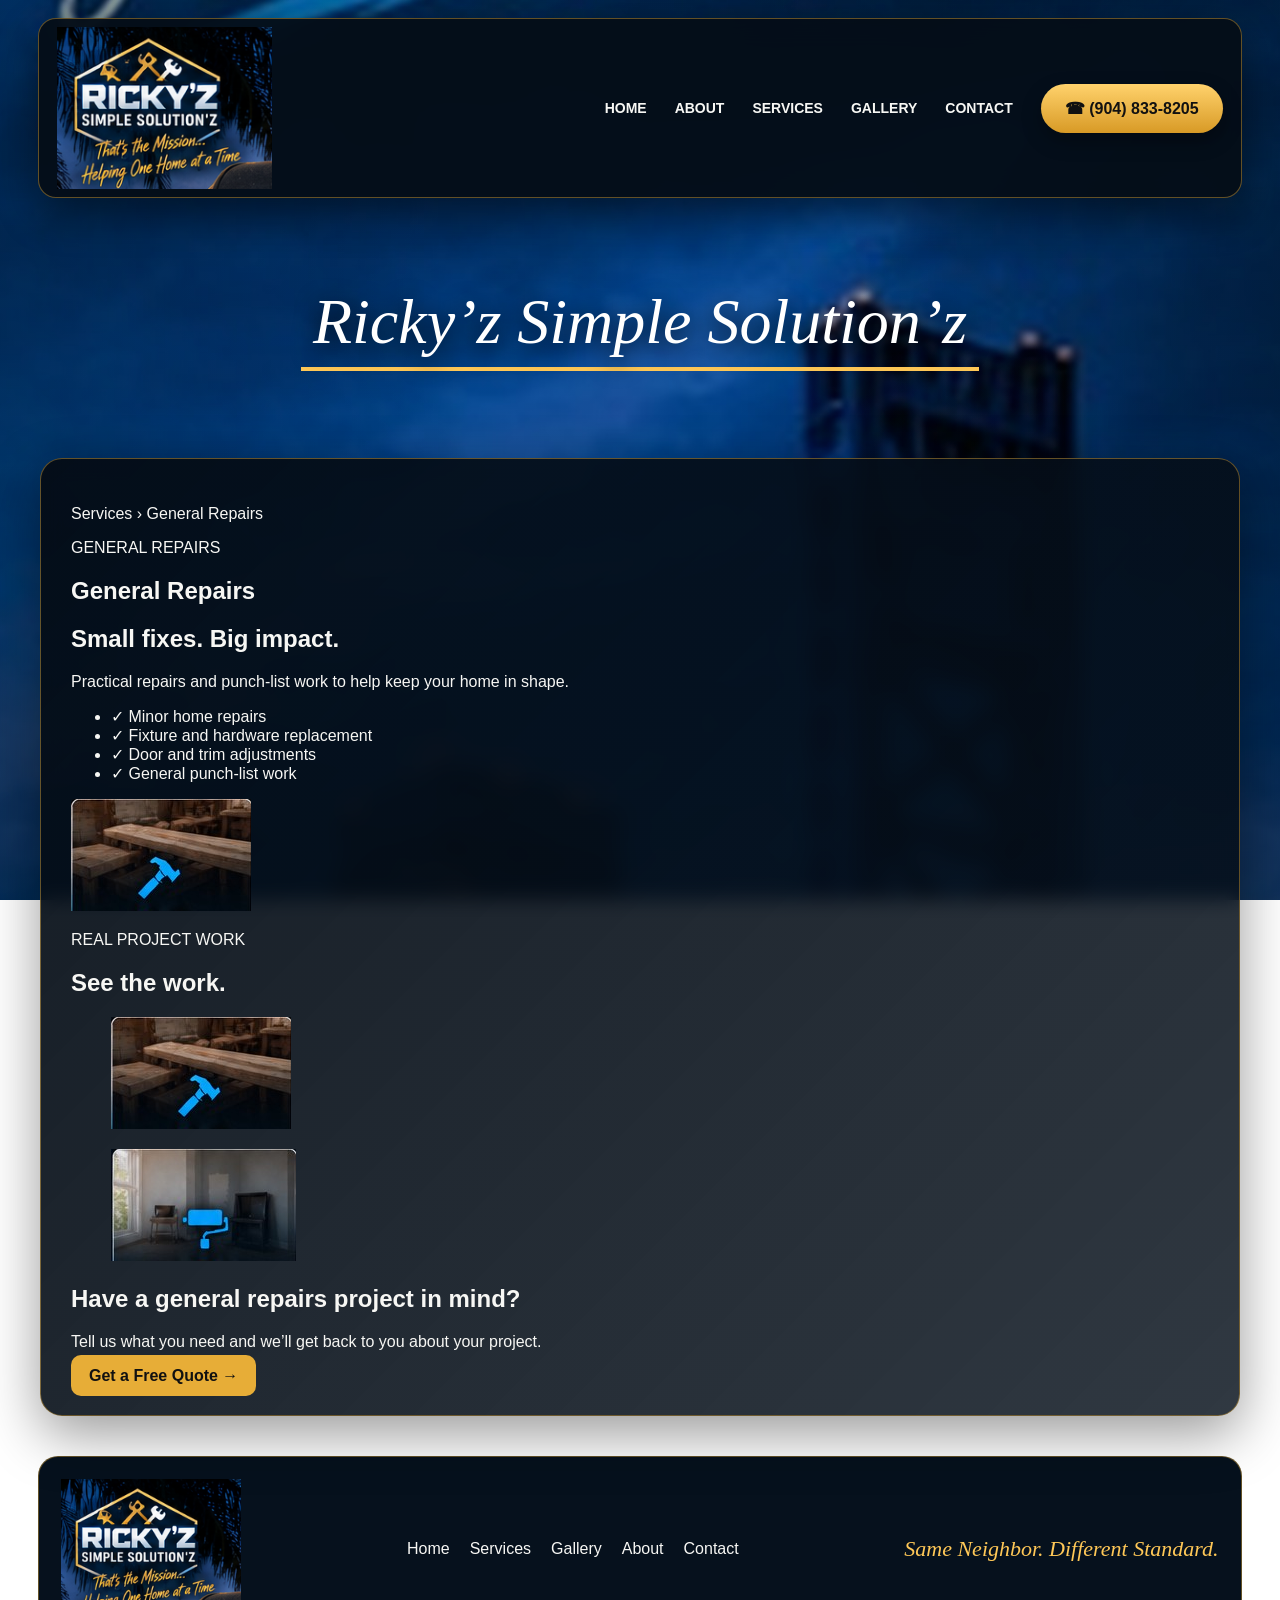
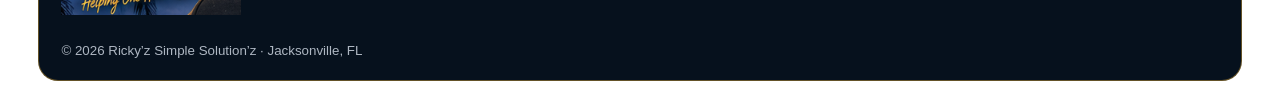
<file: general-repairs.html>
<!doctype html><html><head><meta charset="utf-8"><meta name="viewport" content="width=device-width,initial-scale=1"><title>General Repairs | Ricky’z Simple Solution’z</title><link rel="stylesheet" href="styles.css"></head><body class="v12"><div class="fixed-city"></div><header class="v12-nav"><a class="v12-logo" href="index.html"><img src="logo-v12.png" alt="Ricky’z Simple Solution’z"></a><button class="menu" aria-label="Open menu" aria-expanded="false">☰</button><nav><a href="index.html">HOME</a><a href="about.html">ABOUT</a><a href="services.html">SERVICES</a><a href="gallery.html">GALLERY</a><a href="contact.html">CONTACT</a></nav><a class="phone-pill" href="tel:+19048338205">☎ (904) 833-8205</a></header><div class="background-gap"><span>Ricky’z Simple Solution’z</span></div><div class="glass page-shell"><main><section class="inner detail"><p class="crumb"><a href="services.html">Services</a> › General Repairs</p>
<div class="detail-head"><div><p class="eyebrow left">GENERAL REPAIRS</p><h1>General Repairs</h1><h2>Small fixes. Big impact.</h2>
<p class="lead leftlead">Practical repairs and punch-list work to help keep your home in shape.</p><ul class="checklist"><li>✓ Minor home repairs</li><li>✓ Fixture and hardware replacement</li><li>✓ Door and trim adjustments</li><li>✓ General punch-list work</li></ul></div>
<img class="detail-cover" src="general-repairs.jpg" alt="General Repairs"></div>
<section class="work"><p class="eyebrow left">REAL PROJECT WORK</p><h2>See the work.</h2><div class="project-grid"><figure><img src="general-repairs.jpg" alt="General Repairs project work"></figure><figure><img src="interior-updates.jpg" alt="General Repairs project work"></figure></div></section>
<section class="quote-cta"><h2>Have a general repairs project in mind?</h2><p>Tell us what you need and we’ll get back to you about your project.</p>
<a class="primary inline" href="contact.html#quote">Get a Free Quote →</a></section></section></main></div><footer class="v12-footer"><div><img src="logo-v12.png" alt="Ricky’z Simple Solution’z"></div><nav><a href="index.html">Home</a><a href="services.html">Services</a><a href="gallery.html">Gallery</a><a href="about.html">About</a><a href="contact.html">Contact</a></nav><div class="footer-tag">Same Neighbor. Different Standard.</div><small>© 2026 Ricky’z Simple Solution’z · Jacksonville, FL</small></footer><script src="script.js"></script></body></html>
</file>
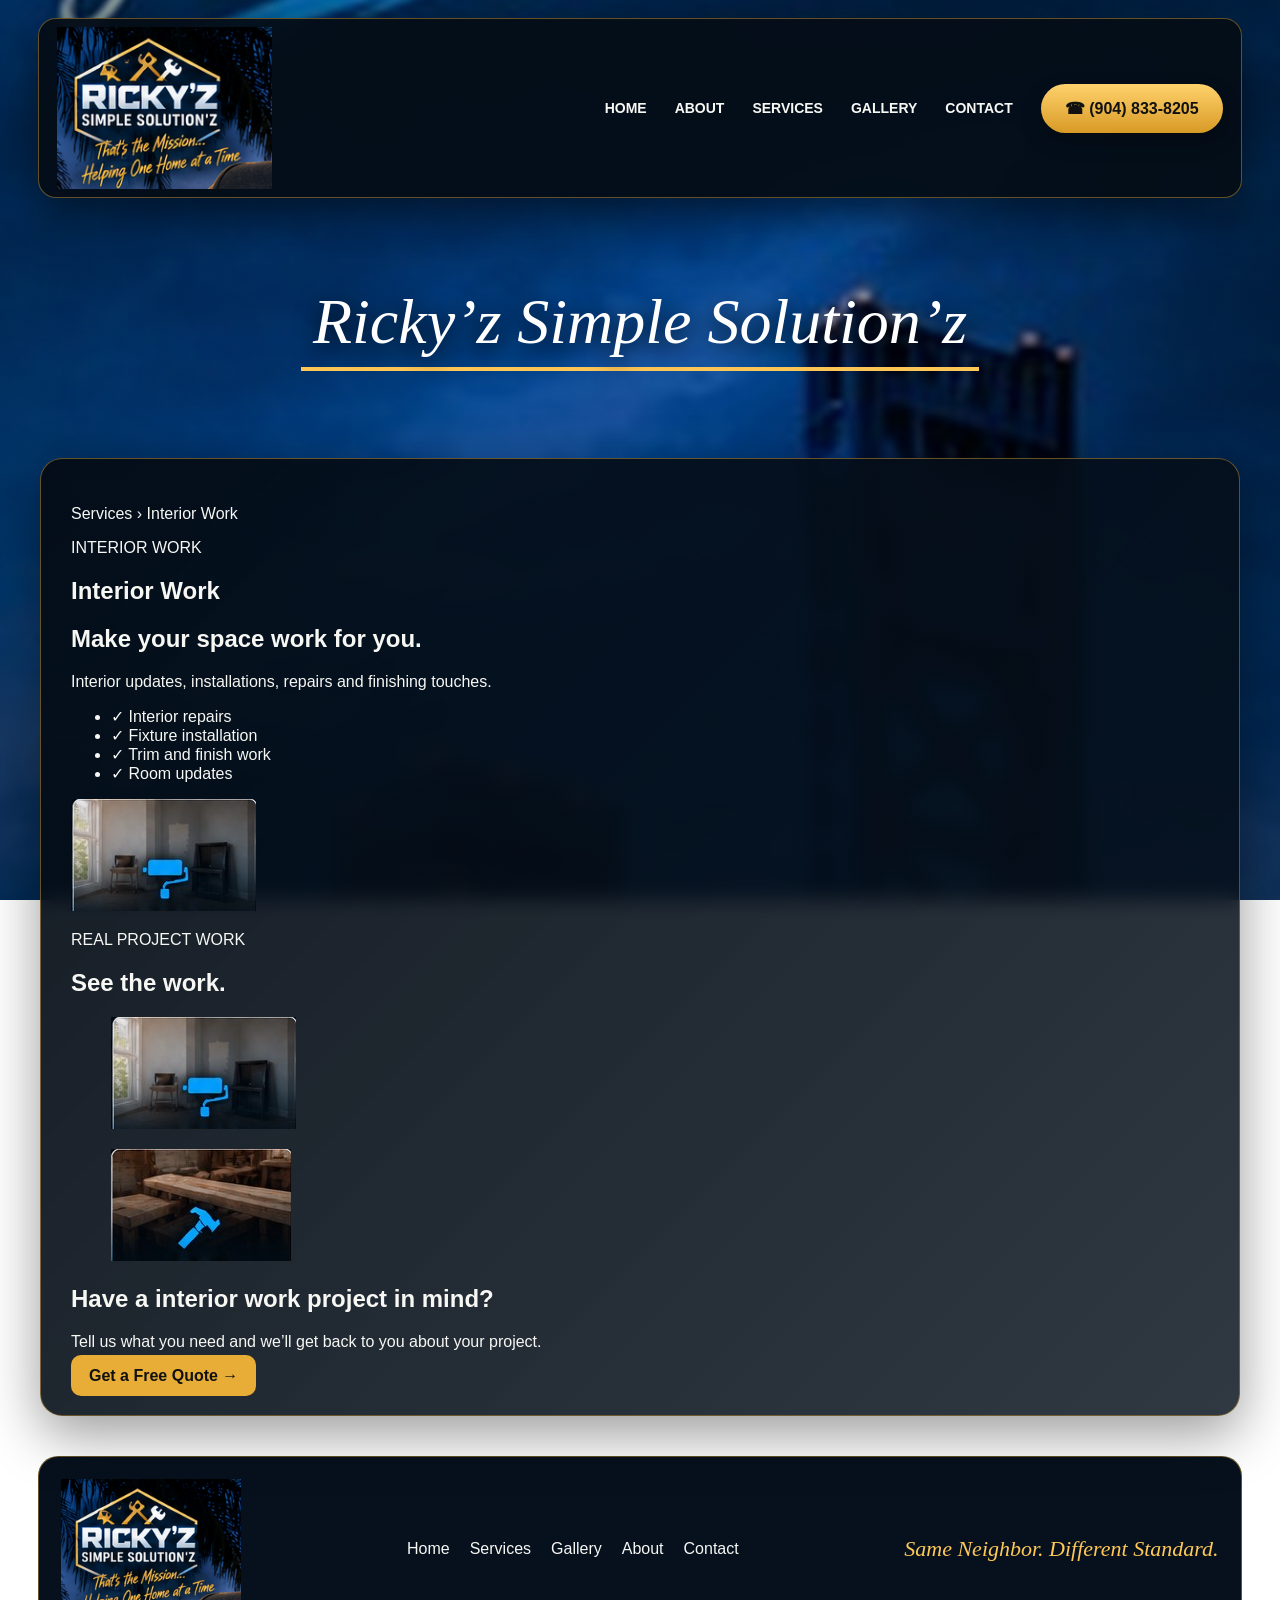
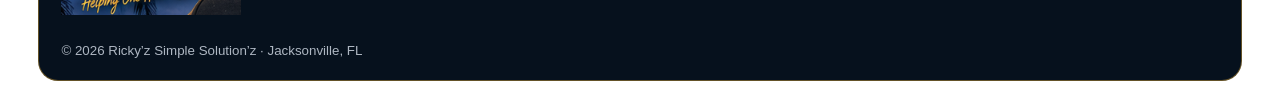
<file: interior-work.html>
<!doctype html><html><head><meta charset="utf-8"><meta name="viewport" content="width=device-width,initial-scale=1"><title>Interior Work | Ricky’z Simple Solution’z</title><link rel="stylesheet" href="styles.css"></head><body class="v12"><div class="fixed-city"></div><header class="v12-nav"><a class="v12-logo" href="index.html"><img src="logo-v12.png" alt="Ricky’z Simple Solution’z"></a><button class="menu" aria-label="Open menu" aria-expanded="false">☰</button><nav><a href="index.html">HOME</a><a href="about.html">ABOUT</a><a href="services.html">SERVICES</a><a href="gallery.html">GALLERY</a><a href="contact.html">CONTACT</a></nav><a class="phone-pill" href="tel:+19048338205">☎ (904) 833-8205</a></header><div class="background-gap"><span>Ricky’z Simple Solution’z</span></div><div class="glass page-shell"><main><section class="inner detail"><p class="crumb"><a href="services.html">Services</a> › Interior Work</p>
<div class="detail-head"><div><p class="eyebrow left">INTERIOR WORK</p><h1>Interior Work</h1><h2>Make your space work for you.</h2>
<p class="lead leftlead">Interior updates, installations, repairs and finishing touches.</p><ul class="checklist"><li>✓ Interior repairs</li><li>✓ Fixture installation</li><li>✓ Trim and finish work</li><li>✓ Room updates</li></ul></div>
<img class="detail-cover" src="interior-updates.jpg" alt="Interior Work"></div>
<section class="work"><p class="eyebrow left">REAL PROJECT WORK</p><h2>See the work.</h2><div class="project-grid"><figure><img src="interior-updates.jpg" alt="Interior Work project work"></figure><figure><img src="general-repairs.jpg" alt="Interior Work project work"></figure></div></section>
<section class="quote-cta"><h2>Have a interior work project in mind?</h2><p>Tell us what you need and we’ll get back to you about your project.</p>
<a class="primary inline" href="contact.html#quote">Get a Free Quote →</a></section></section></main></div><footer class="v12-footer"><div><img src="logo-v12.png" alt="Ricky’z Simple Solution’z"></div><nav><a href="index.html">Home</a><a href="services.html">Services</a><a href="gallery.html">Gallery</a><a href="about.html">About</a><a href="contact.html">Contact</a></nav><div class="footer-tag">Same Neighbor. Different Standard.</div><small>© 2026 Ricky’z Simple Solution’z · Jacksonville, FL</small></footer><script src="script.js"></script></body></html>
</file>
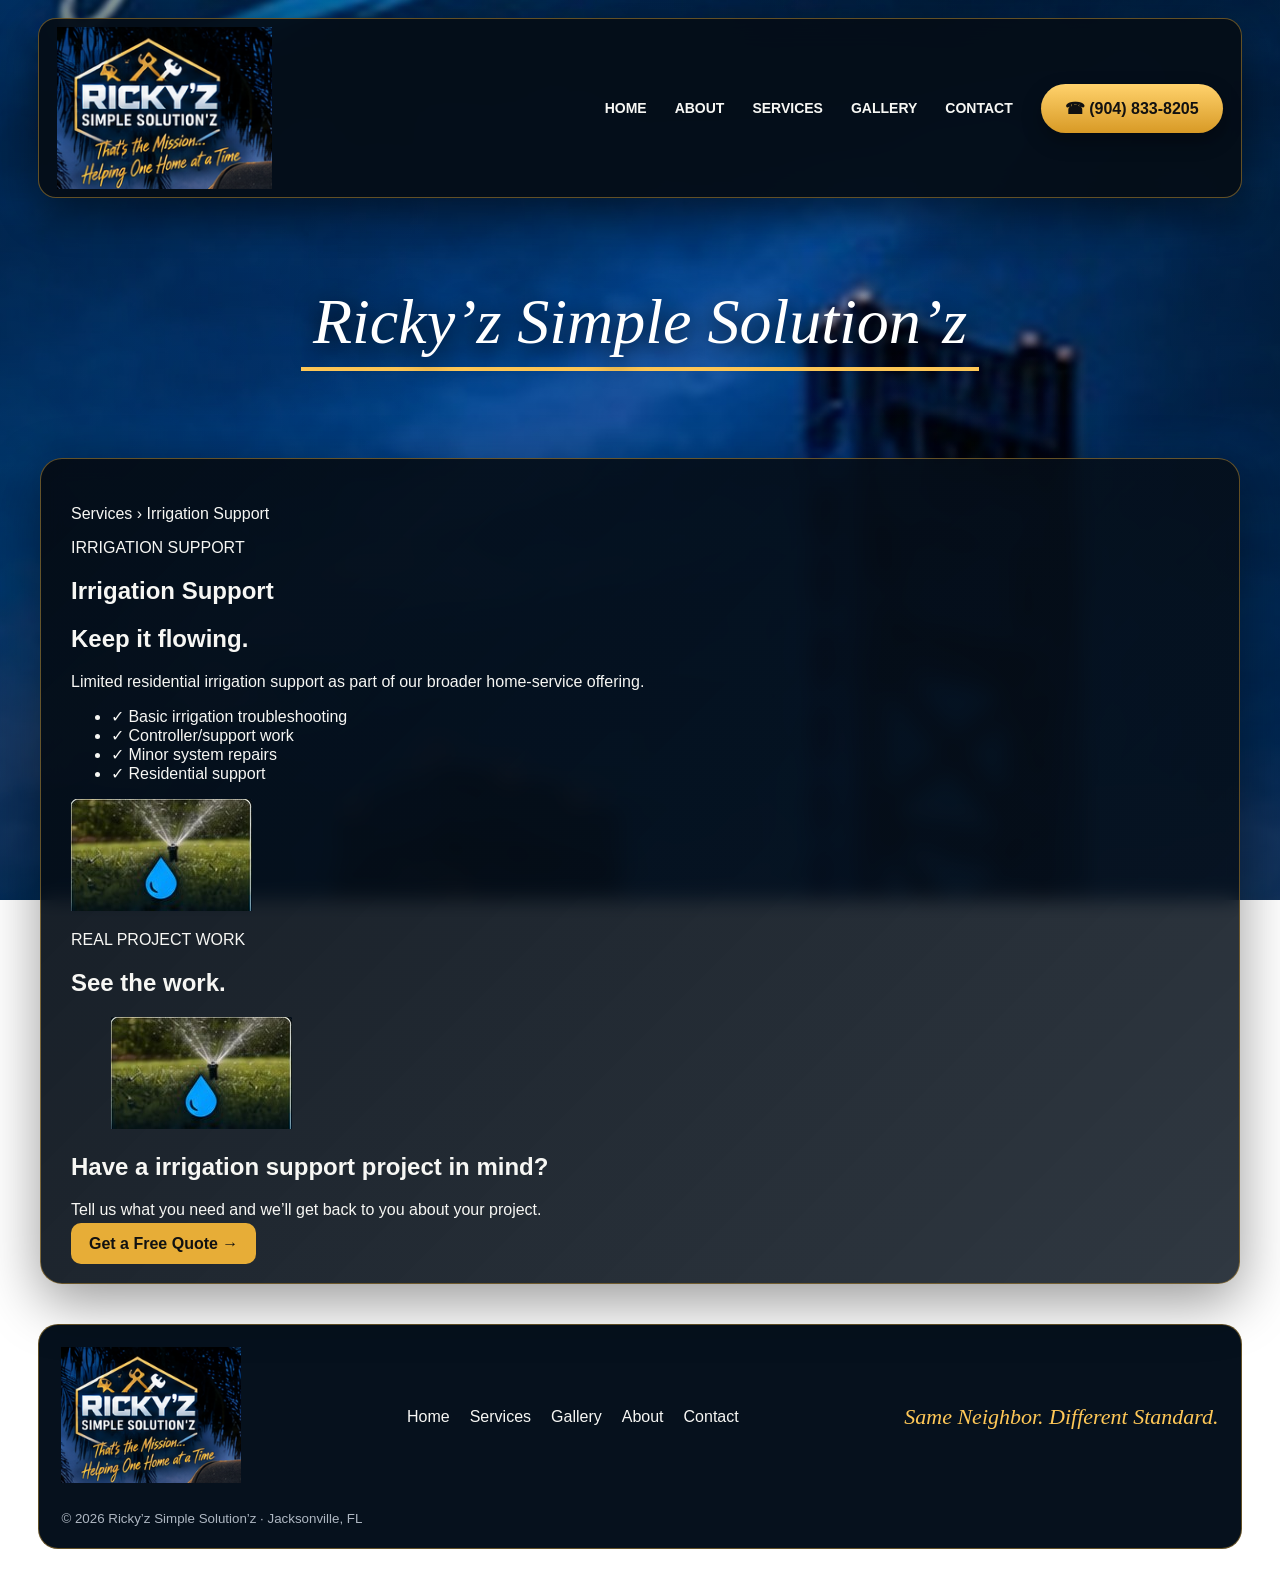
<file: irrigation-support.html>
<!doctype html><html><head><meta charset="utf-8"><meta name="viewport" content="width=device-width,initial-scale=1"><title>Irrigation Support | Ricky’z Simple Solution’z</title><link rel="stylesheet" href="styles.css"></head><body class="v12"><div class="fixed-city"></div><header class="v12-nav"><a class="v12-logo" href="index.html"><img src="logo-v12.png" alt="Ricky’z Simple Solution’z"></a><button class="menu" aria-label="Open menu" aria-expanded="false">☰</button><nav><a href="index.html">HOME</a><a href="about.html">ABOUT</a><a href="services.html">SERVICES</a><a href="gallery.html">GALLERY</a><a href="contact.html">CONTACT</a></nav><a class="phone-pill" href="tel:+19048338205">☎ (904) 833-8205</a></header><div class="background-gap"><span>Ricky’z Simple Solution’z</span></div><div class="glass page-shell"><main><section class="inner detail"><p class="crumb"><a href="services.html">Services</a> › Irrigation Support</p>
<div class="detail-head"><div><p class="eyebrow left">IRRIGATION SUPPORT</p><h1>Irrigation Support</h1><h2>Keep it flowing.</h2>
<p class="lead leftlead">Limited residential irrigation support as part of our broader home-service offering.</p><ul class="checklist"><li>✓ Basic irrigation troubleshooting</li><li>✓ Controller/support work</li><li>✓ Minor system repairs</li><li>✓ Residential support</li></ul></div>
<img class="detail-cover" src="irrigation.jpg" alt="Irrigation Support"></div>
<section class="work"><p class="eyebrow left">REAL PROJECT WORK</p><h2>See the work.</h2><div class="project-grid"><figure><img src="irrigation.jpg" alt="Irrigation Support project work"></figure></div></section>
<section class="quote-cta"><h2>Have a irrigation support project in mind?</h2><p>Tell us what you need and we’ll get back to you about your project.</p>
<a class="primary inline" href="contact.html#quote">Get a Free Quote →</a></section></section></main></div><footer class="v12-footer"><div><img src="logo-v12.png" alt="Ricky’z Simple Solution’z"></div><nav><a href="index.html">Home</a><a href="services.html">Services</a><a href="gallery.html">Gallery</a><a href="about.html">About</a><a href="contact.html">Contact</a></nav><div class="footer-tag">Same Neighbor. Different Standard.</div><small>© 2026 Ricky’z Simple Solution’z · Jacksonville, FL</small></footer><script src="script.js"></script></body></html>
</file>
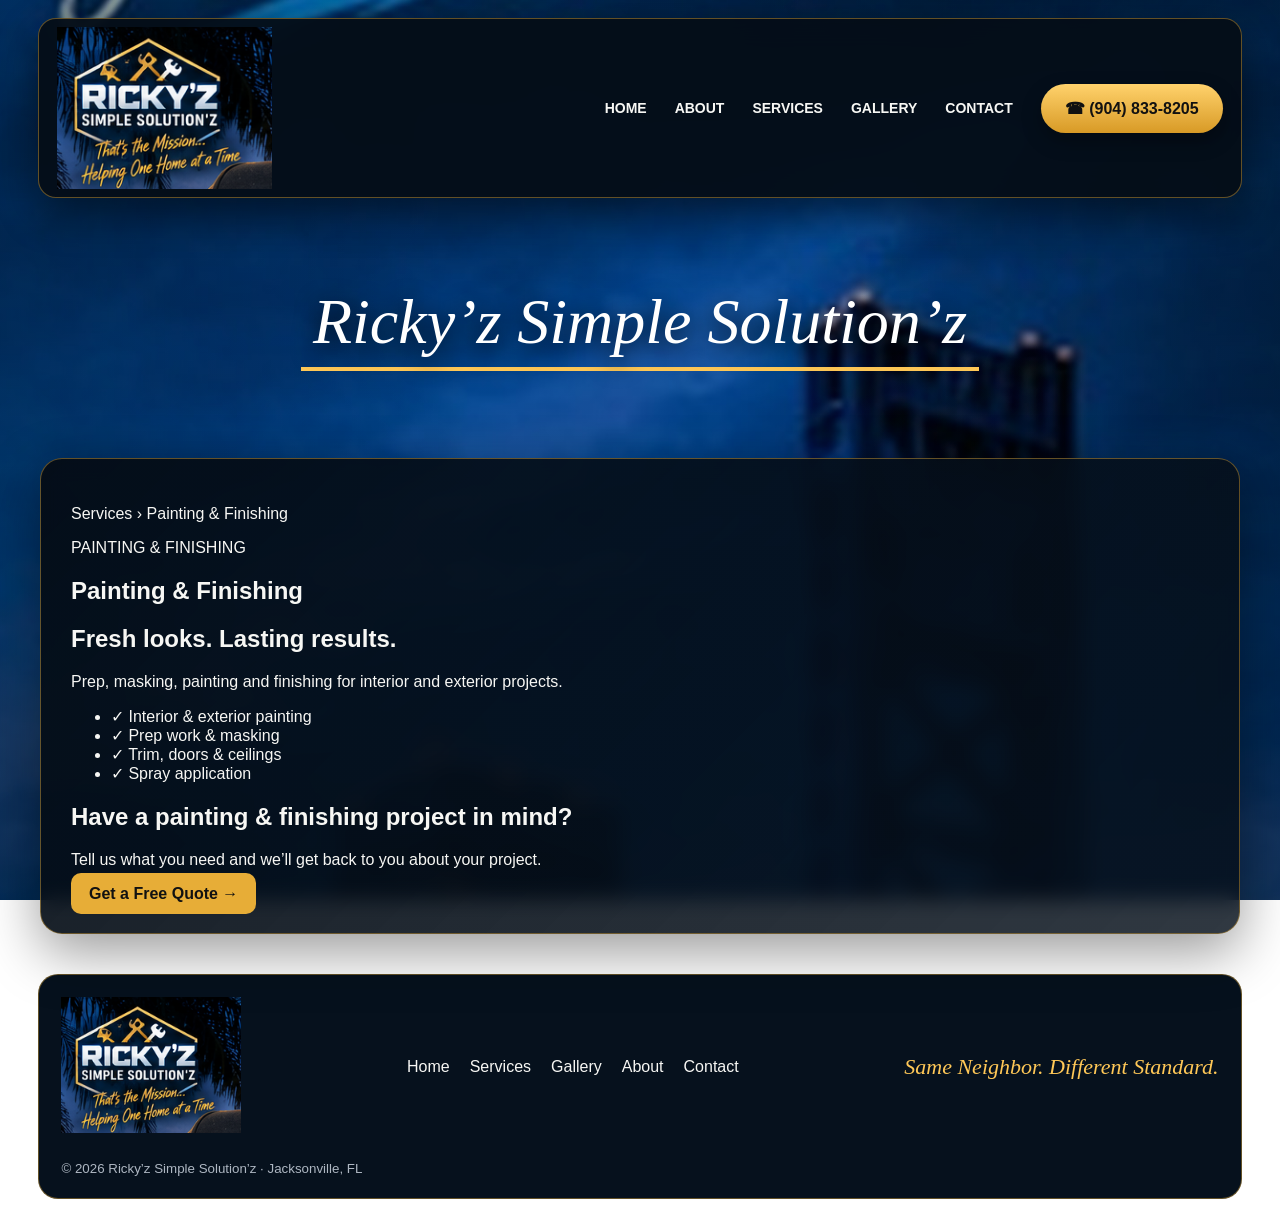
<file: painting-finishing.html>
<!doctype html>
<html>
<head>
<meta charset="utf-8">
<meta name="viewport" content="width=device-width,initial-scale=1">
<title>Painting & Finishing | Ricky’z Simple Solution’z</title>
<link rel="stylesheet" href="styles.css">
</head>
<body class="v12">
<div class="fixed-city">
</div>
<header class="v12-nav">
<a class="v12-logo" href="index.html">
<img src="logo-v12.png" alt="Ricky’z Simple Solution’z">
</a>
<button class="menu" aria-label="Open menu" aria-expanded="false">☰</button>
<nav>
<a href="index.html">HOME</a>
<a href="about.html">ABOUT</a>
<a href="services.html">SERVICES</a>
<a href="gallery.html">GALLERY</a>
<a href="contact.html">CONTACT</a>
</nav>
<a class="phone-pill" href="tel:+19048338205">☎ (904) 833-8205</a>
</header>
<div class="background-gap">
<span>Ricky’z Simple Solution’z</span>
</div>
<div class="glass page-shell">
<main>
<section class="inner detail">
<p class="crumb">
<a href="services.html">Services</a> › Painting & Finishing</p>
<div class="detail-head">
<div>
<p class="eyebrow left">PAINTING & FINISHING</p>
<h1>Painting & Finishing</h1>
<h2>Fresh looks. Lasting results.</h2>
<p class="lead leftlead">Prep, masking, painting and finishing for interior and exterior projects.</p>
<ul class="checklist">
<li>✓ Interior & exterior painting</li>
<li>✓ Prep work & masking</li>
<li>✓ Trim, doors & ceilings</li>
<li>✓ Spray application</li>
</ul>
</div>
</div>
<section class="quote-cta">
<h2>Have a painting & finishing project in mind?</h2>
<p>Tell us what you need and we’ll get back to you about your project.</p>
<a class="primary inline" href="contact.html#quote">Get a Free Quote →</a>
</section>
</section>
</main>
</div>
<footer class="v12-footer">
<div>
<img src="logo-v12.png" alt="Ricky’z Simple Solution’z">
</div>
<nav>
<a href="index.html">Home</a>
<a href="services.html">Services</a>
<a href="gallery.html">Gallery</a>
<a href="about.html">About</a>
<a href="contact.html">Contact</a>
</nav>
<div class="footer-tag">Same Neighbor. Different Standard.</div>
<small>© 2026 Ricky’z Simple Solution’z · Jacksonville, FL</small>
</footer>
<script src="script.js">
</script>
</body>
</html>
</file>
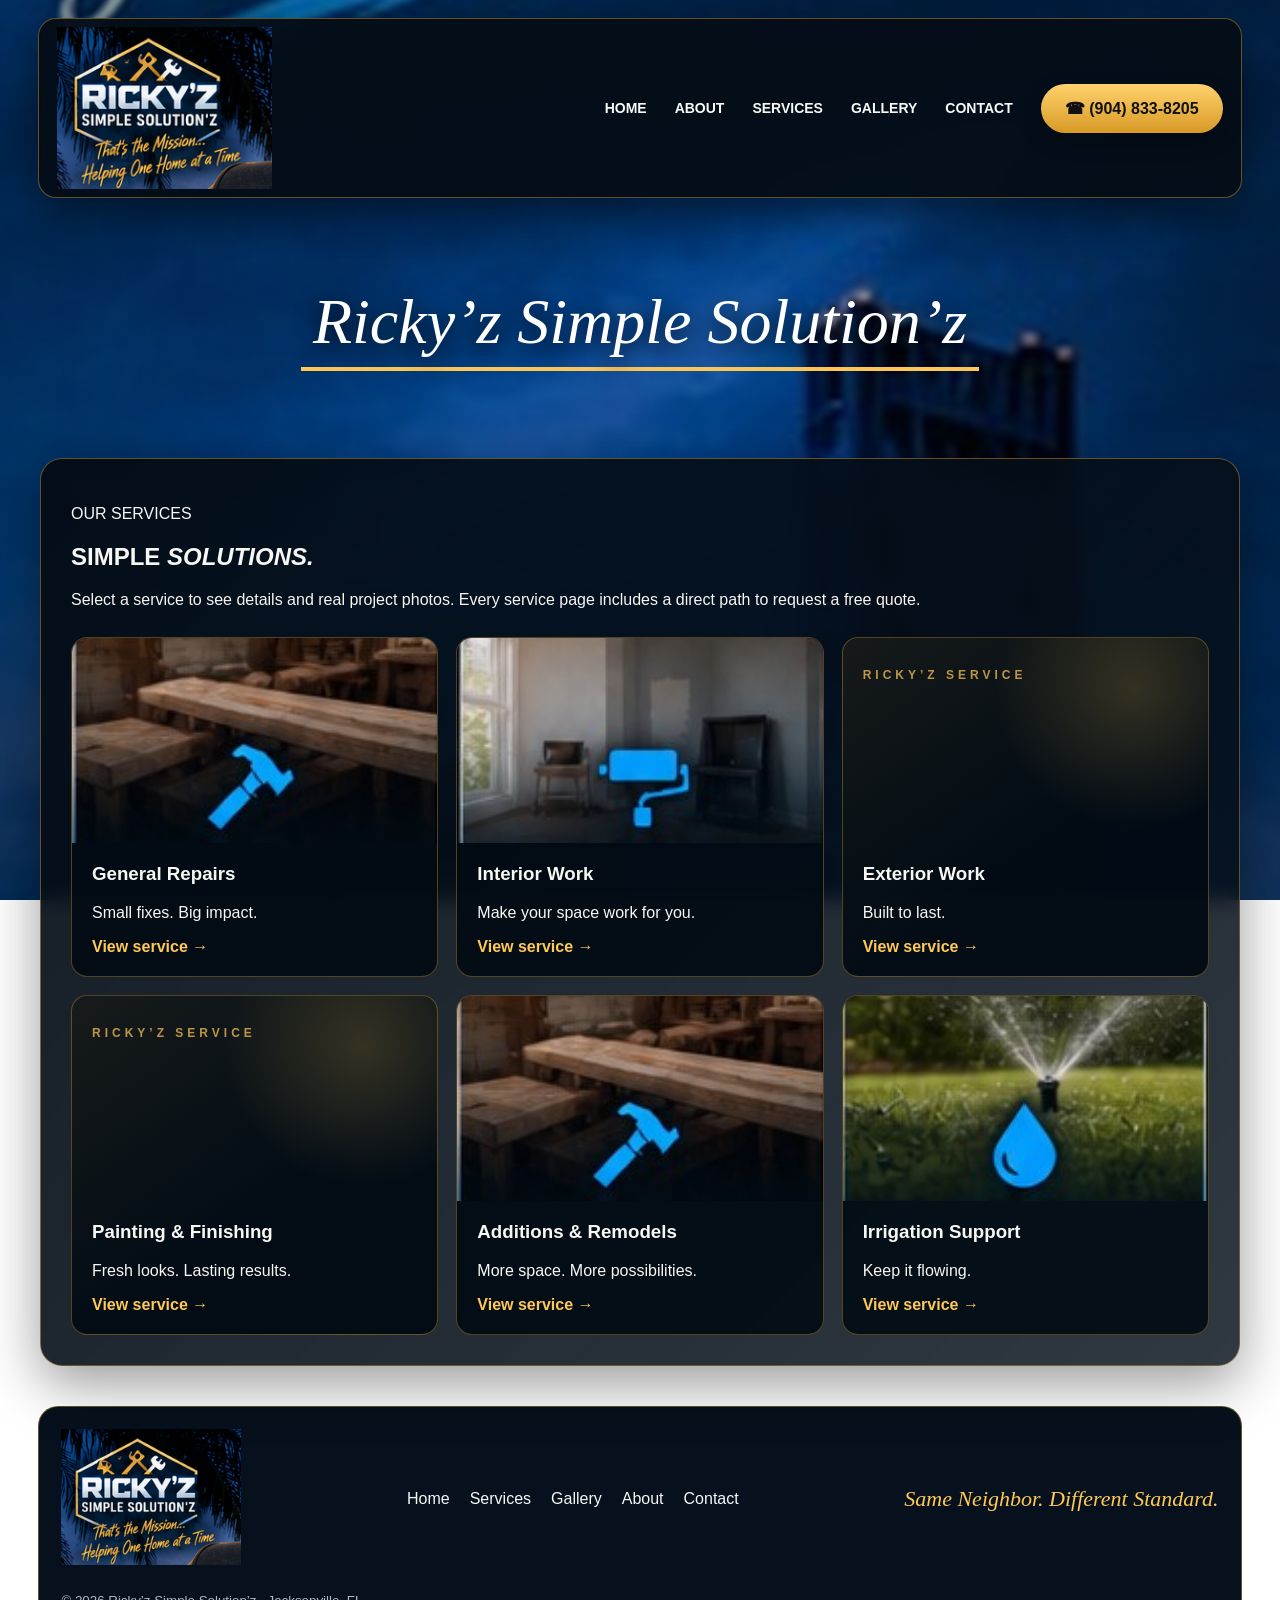
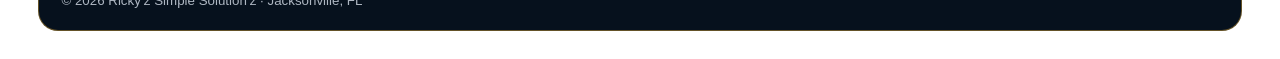
<file: services.html>
<!doctype html>
<html>
<head>
<meta charset="utf-8">
<meta name="viewport" content="width=device-width,initial-scale=1">
<title>Services | Ricky’z Simple Solution’z</title>
<link rel="stylesheet" href="styles.css">
<link rel="stylesheet" href="services-v13.css">
</head>
<body class="v12">
<div class="fixed-city">
</div>
<header class="v12-nav">
<a class="v12-logo" href="index.html">
<img src="logo-v12.png" alt="Ricky’z Simple Solution’z">
</a>
<button class="menu" aria-label="Open menu" aria-expanded="false">☰</button>
<nav>
<a href="index.html">HOME</a>
<a href="about.html">ABOUT</a>
<a href="services.html">SERVICES</a>
<a href="gallery.html">GALLERY</a>
<a href="contact.html">CONTACT</a>
</nav>
<a class="phone-pill" href="tel:+19048338205">☎ (904) 833-8205</a>
</header>
<div class="background-gap">
<span>Ricky’z Simple Solution’z</span>
</div>
<div class="glass page-shell">
<main>
<section class="inner">
<p class="eyebrow">OUR SERVICES</p>
<h1>SIMPLE <em>SOLUTIONS.</em>
</h1>
<p class="lead">Select a service to see details and real project photos. Every service page includes a direct path to request a free quote.</p>
<div class="service-grid">
<a class="service-card" href="general-repairs.html">
<img src="general-repairs.jpg" alt="General Repairs">
<div>
<h3>General Repairs</h3>
<p>Small fixes. Big impact.</p>
<span>View service →</span>
</div>
</a>
<a class="service-card" href="interior-work.html">
<img src="interior-updates.jpg" alt="Interior Work">
<div>
<h3>Interior Work</h3>
<p>Make your space work for you.</p>
<span>View service →</span>
</div>
</a>
<a class="service-card no-photo" href="exterior-work.html">
<div>
<h3>Exterior Work</h3>
<p>Built to last.</p>
<span>View service →</span>
</div>
</a>
<a class="service-card no-photo" href="painting-finishing.html">
<div>
<h3>Painting & Finishing</h3>
<p>Fresh looks. Lasting results.</p>
<span>View service →</span>
</div>
</a>
<a class="service-card" href="additions-remodels.html">
<img src="general-repairs.jpg" alt="Additions & Remodels">
<div>
<h3>Additions & Remodels</h3>
<p>More space. More possibilities.</p>
<span>View service →</span>
</div>
</a>
<a class="service-card" href="irrigation-support.html">
<img src="irrigation.jpg" alt="Irrigation Support">
<div>
<h3>Irrigation Support</h3>
<p>Keep it flowing.</p>
<span>View service →</span>
</div>
</a>
</div>
</section>
</main>
</div>
<footer class="v12-footer">
<div>
<img src="logo-v12.png" alt="Ricky’z Simple Solution’z">
</div>
<nav>
<a href="index.html">Home</a>
<a href="services.html">Services</a>
<a href="gallery.html">Gallery</a>
<a href="about.html">About</a>
<a href="contact.html">Contact</a>
</nav>
<div class="footer-tag">Same Neighbor. Different Standard.</div>
<small>© 2026 Ricky’z Simple Solution’z · Jacksonville, FL</small>
</footer>
<script src="script.js">
</script>
</body>
</html>
</file>
<file: styles.css>
:root{--panel:rgba(5,13,23,.91);--gold:#e7ad37;--gold2:#ffc857;--white:#f7f7f4;--muted:#c6ccd4;--line:rgba(231,173,55,.42)}*{box-sizing:border-box}html{scroll-behavior:smooth}body{margin:0;background:#07111c;color:var(--white);font-family:Arial,Helvetica,sans-serif}body.v12{background:transparent}.fixed-city{position:fixed;inset:0;z-index:-3;background:linear-gradient(rgba(2,8,15,.22),rgba(2,8,15,.42)),url("jacksonville-bg-v12.jpg") center/cover no-repeat}.fixed-city:after{content:"";position:absolute;inset:0;background:radial-gradient(circle at 50% 35%,transparent 0 25%,rgba(0,0,0,.36) 88%)}a{color:inherit;text-decoration:none}.v12-nav{position:sticky;top:0;z-index:50;margin:18px auto 0;width:min(1420px,94%);min-height:84px;padding:8px 18px;display:flex;align-items:center;gap:28px;background:rgba(5,13,23,.94);border:1px solid var(--line);border-radius:18px;box-shadow:0 15px 40px #0007;backdrop-filter:blur(14px)}.v12-logo img{width:215px;display:block}.v12-nav nav{display:flex;gap:28px;align-items:center;margin-left:auto}.v12-nav nav a{font-weight:800;font-size:14px}.v12-nav nav a:hover{color:var(--gold2)}.phone-pill,.gold-btn{background:linear-gradient(180deg,#ffd26c,#d89a26);color:#111!important;border-radius:999px;padding:15px 24px;font-weight:900;box-shadow:0 8px 20px #0005}.phone-pill{white-space:nowrap}.menu{display:none;background:none;border:0;color:#fff;font-size:28px}main{width:min(1420px,94%);margin:24px auto 0}.glass{background:linear-gradient(135deg,rgba(4,12,21,.95),rgba(6,16,27,.83));border:1px solid var(--line);border-radius:22px;box-shadow:0 18px 55px #0006;backdrop-filter:blur(10px)}.v12-hero{min-height:590px;padding:72px 54px;display:grid;grid-template-columns:1.4fr .6fr;gap:30px;align-items:center}.location,.kicker{letter-spacing:5px;font-weight:900;color:var(--gold2);font-size:13px}.hero-copy h1{margin:10px 0 14px;line-height:.88;text-transform:uppercase}.hero-copy h1 span{display:block;font-size:clamp(64px,9vw,142px);font-weight:1000;letter-spacing:-5px}.hero-copy h1 em{display:block;font-size:clamp(42px,6vw,86px);font-family:Georgia,serif;font-style:italic;color:var(--gold2)}.hero-services{font-weight:900;letter-spacing:2px}.value-row{display:flex;gap:26px;flex-wrap:wrap;margin:28px 0;font-weight:800}.hero-actions,.hero-contact{display:flex;gap:18px;align-items:center;flex-wrap:wrap;margin-top:22px}.ghost-btn{border:2px solid #fffc;border-radius:999px;padding:14px 24px;font-weight:900}.hero-contact a{font-weight:800}.hero-reserved{align-self:stretch;border-left:1px solid var(--line);display:flex;flex-direction:column;justify-content:center;padding:35px;color:var(--gold2);text-align:right}.hero-reserved strong{font-size:clamp(32px,4vw,60px);font-style:italic}.hero-reserved p{color:var(--muted);max-width:280px;margin-left:auto}.background-gap{height:260px;display:flex;align-items:center;justify-content:center;text-align:center}.background-gap.tall{height:360px}.background-gap span{font-family:Georgia,serif;font-size:clamp(30px,5vw,70px);font-style:italic;color:#fff;text-shadow:0 5px 25px #000;border-bottom:4px solid var(--gold2);padding:0 12px 8px}.v12-services,.v12-gallery,.why,.cta{padding:28px}.section-head{display:flex;align-items:end;justify-content:space-between;gap:20px;margin-bottom:20px}.section-head h2,.cta h2{margin:4px 0;font-size:clamp(28px,4vw,48px);text-transform:uppercase}.section-head>a{border:1px solid var(--gold);color:var(--gold2);padding:13px 18px;border-radius:12px;font-weight:900}.premium-grid{display:grid;grid-template-columns:repeat(5,1fr);gap:14px}.premium-grid a{background:#07111c;border:1px solid #ffffff20;border-radius:14px;overflow:hidden}.premium-grid img{width:100%;height:165px;object-fit:cover;display:block}.premium-grid b,.premium-grid small{display:block;padding:10px 12px 0}.premium-grid small{padding-top:2px;padding-bottom:14px;color:var(--gold2)}.gallery-strip{display:grid;grid-template-columns:repeat(5,1fr);gap:14px}.gallery-strip img{width:100%;height:190px;object-fit:cover;border-radius:13px;border:1px solid #ffffff26}.proof-row{display:grid;grid-template-columns:repeat(4,1fr);gap:12px;margin-top:18px;border-top:1px solid var(--line);padding-top:18px;text-align:center;font-weight:800}.proof-row b{font-size:24px;color:var(--gold2)}.why{display:flex;align-items:center;justify-content:space-between;gap:30px}.why-grid{display:flex;gap:28px;flex-wrap:wrap}.why-grid span{display:grid;text-align:center;color:var(--gold2);font-size:25px}.why-grid b{font-size:12px;color:#fff;margin-top:8px}.cta{margin:28px 0;display:flex;align-items:center;justify-content:space-between;gap:30px}.cta p{color:var(--muted)}.v12-footer{width:min(1420px,94%);margin:0 auto 28px;background:#06111d;border:1px solid var(--line);border-radius:20px;padding:22px;display:grid;grid-template-columns:auto 1fr auto;align-items:center;gap:24px}.v12-footer img{width:180px}.v12-footer nav{display:flex;justify-content:center;gap:20px}.footer-tag{font-family:Georgia,serif;color:var(--gold2);font-size:22px;font-style:italic}.v12-footer small{grid-column:1/-1;color:#aeb7c2}.page-shell{width:min(1200px,94%);margin:0 auto 40px;padding:30px}.page-shell main{width:100%;margin:0}.page-shell img{max-width:100%;height:auto}.gallery-grid{display:grid;grid-template-columns:repeat(auto-fit,minmax(220px,1fr));gap:16px}.primary,.navquote{background:var(--gold);color:#111;padding:12px 18px;border-radius:10px;font-weight:900}@media(max-width:900px){.v12-logo img{width:145px}.v12-nav nav{display:none;position:absolute;top:84px;left:0;right:0;background:#07111c;padding:18px;flex-direction:column;border-radius:14px}.v12-nav nav.open{display:flex}.menu{display:block;margin-left:auto}.phone-pill{display:none}.v12-hero{grid-template-columns:1fr;padding:42px 24px}.hero-reserved{min-height:180px;border-left:0;border-top:1px solid var(--line);text-align:left}.hero-reserved p{margin-left:0}.premium-grid{grid-template-columns:repeat(2,1fr)}.gallery-strip{grid-template-columns:repeat(2,1fr)}.proof-row{grid-template-columns:repeat(2,1fr)}.why,.cta{align-items:flex-start;flex-direction:column}.v12-footer{grid-template-columns:1fr;text-align:center}.v12-footer nav{flex-wrap:wrap}.background-gap{height:220px}.background-gap.tall{height:300px}}@media(max-width:560px){main{width:94%}.v12-nav{width:94%;margin-top:8px}.v12-logo img{width:125px}.hero-copy h1 span{letter-spacing:-2px}.hero-contact{font-size:13px}.premium-grid,.gallery-strip{grid-template-columns:1fr}.gallery-strip img,.premium-grid img{height:220px}.section-head{align-items:flex-start;flex-direction:column}.background-gap{height:260px}.background-gap.tall{height:340px}}
</file>
<file: styles-v13.css>
/* V13 homepage: faithful cinematic layout with the incorrect character removed. */
.v13-home .fixed-city {
  background:
    linear-gradient(90deg, rgba(1, 7, 14, .72) 0%, rgba(1, 7, 14, .28) 40%, rgba(1, 7, 14, .16) 68%, rgba(1, 7, 14, .38) 100%),
    linear-gradient(180deg, rgba(0, 5, 11, .08), rgba(0, 5, 11, .45)),
    url("jacksonville-hero-bg-v13.png") center / cover no-repeat;
}

.v13-home .fixed-city::after {
  background: radial-gradient(circle at 55% 35%, transparent 0 30%, rgba(0, 0, 0, .34) 100%);
}

.v13-home .v12-nav {
  width: min(1460px, 96%);
  min-height: 82px;
  margin-top: 14px;
  border-color: rgba(255, 200, 87, .5);
  border-radius: 16px;
  background: linear-gradient(90deg, rgba(3, 12, 23, .96), rgba(5, 18, 33, .9));
}

.v13-home .v12-logo img {
  width: 190px;
  max-height: 145px;
  object-fit: contain;
  clip-path: polygon(0 0, 100% 0, 100% 76%, 91% 76%, 91% 100%, 0 100%);
}

.v13-home .v12-nav nav a {
  position: relative;
  padding: 14px 0;
}

.v13-home .v12-nav nav a.active::after {
  content: "";
  position: absolute;
  right: 0;
  bottom: 5px;
  left: 0;
  height: 3px;
  border-radius: 3px;
  background: var(--gold2);
}

.home-main {
  width: min(1460px, 96%);
  margin: 18px auto 0;
}

.cinematic-hero {
  position: relative;
  min-height: 680px;
  padding: 62px 58px;
  display: grid;
  grid-template-columns: minmax(235px, .54fr) minmax(0, 1.46fr);
  align-items: center;
  overflow: hidden;
  isolation: isolate;
  border: 1px solid rgba(255, 200, 87, .48);
  border-radius: 22px 22px 8px 8px;
  background: linear-gradient(90deg, rgba(2, 9, 17, .12), rgba(2, 9, 17, .76) 36%, rgba(2, 9, 17, .52));
  box-shadow: 0 24px 70px rgba(0, 0, 0, .48);
}

.cinematic-hero::before {
  content: "";
  position: absolute;
  z-index: -1;
  inset: 0;
  background: linear-gradient(180deg, rgba(2, 8, 15, .1), rgba(2, 8, 15, .12) 65%, rgba(2, 8, 15, .58));
}

.future-character-space { min-height: 510px; }

.cinematic-copy {
  position: relative;
  z-index: 2;
  max-width: 900px;
}

.cinematic-copy .location {
  margin: 0 0 12px;
  color: #fff;
  letter-spacing: 9px;
  text-shadow: 0 3px 18px #000;
}

.cinematic-copy h1 {
  margin: 0;
  line-height: .9;
  text-transform: uppercase;
  text-shadow: 0 6px 24px #000;
}

.cinematic-copy h1 span {
  display: block;
  font-size: clamp(72px, 8vw, 126px);
  font-weight: 1000;
  letter-spacing: -5px;
}

.cinematic-copy h1 em {
  display: block;
  margin-top: 8px;
  color: var(--gold2);
  font-family: Georgia, serif;
  font-size: clamp(47px, 5.5vw, 82px);
  font-style: italic;
  letter-spacing: -2px;
}

.cinematic-copy .hero-services {
  margin: 23px 0 0;
  font-size: clamp(13px, 1.15vw, 18px);
  font-weight: 900;
  letter-spacing: 1.8px;
  text-shadow: 0 3px 12px #000;
}

.cinematic-copy .hero-services i {
  padding: 0 8px;
  color: var(--gold2);
  font-style: normal;
}

.cinematic-copy .value-row {
  margin: 28px 0 0;
  padding: 17px 20px;
  gap: 28px;
  border-block: 1px solid rgba(255, 200, 87, .36);
  background: rgba(2, 9, 17, .66);
}

.cinematic-copy .value-row span {
  font-size: 14px;
  text-shadow: 0 2px 8px #000;
}

.cinematic-copy .value-row b {
  margin-right: 5px;
  color: var(--gold2);
  font-size: 20px;
}

.cinematic-copy .hero-actions { margin-top: 24px; }

.cinematic-copy .gold-btn,
.cinematic-copy .ghost-btn {
  min-width: 230px;
  text-align: center;
}

.cinematic-copy .hero-contact {
  font-size: 17px;
  text-shadow: 0 3px 10px #000;
}

.hero-script {
  position: absolute;
  top: 54px;
  right: 40px;
  margin: 0;
  transform: rotate(-4deg);
  color: #fff;
  font: italic clamp(22px, 2.4vw, 38px) / .95 Georgia, serif;
  text-align: right;
  text-shadow: 0 4px 20px #000;
}

.hero-script strong {
  display: inline-block;
  margin-top: 6px;
  padding-bottom: 8px;
  border-bottom: 4px solid var(--gold2);
  color: var(--gold2);
}

.home-service-deck {
  margin-top: 14px;
  padding: 25px;
  border-radius: 8px 8px 20px 20px;
}

.home-service-deck .section-head h2 { font-size: clamp(28px, 3.5vw, 46px); }

.home-service-grid {
  display: grid;
  grid-template-columns: repeat(6, minmax(0, 1fr));
  gap: 12px;
}

.home-service-grid a {
  display: flex;
  min-width: 0;
  flex-direction: column;
  overflow: hidden;
  border: 1px solid rgba(255, 255, 255, .18);
  border-radius: 13px;
  background: rgba(2, 10, 19, .94);
  transition: transform .2s ease, border-color .2s ease;
}

.home-service-grid a:hover {
  transform: translateY(-4px);
  border-color: var(--gold2);
}

.home-service-grid a.no-photo {
  justify-content: flex-end;
  background:
    linear-gradient(145deg, rgba(255, 200, 87, .12), transparent 55%),
    rgba(2, 10, 19, .94);
}

.home-service-grid a.no-photo::before {
  content: "SERVICE";
  margin: auto 11px 0;
  color: rgba(255, 200, 87, .72);
  font-size: 11px;
  font-weight: 900;
  letter-spacing: 3px;
}

.home-service-grid img {
  width: 100%;
  height: 145px;
  display: block;
  object-fit: cover;
}

.home-service-grid b,
.home-service-grid small {
  display: block;
  padding: 10px 11px 0;
}

.home-service-grid b { font-size: 13px; }

.home-service-grid small {
  padding-top: 4px;
  padding-bottom: 13px;
  color: var(--gold2);
  font-size: 10px;
  letter-spacing: .45px;
}

.home-gap { height: 300px; }
.home-gap.tall { height: 390px; }

.home-gap span {
  max-width: 1000px;
  padding: 10px 18px 12px;
  border-radius: 10px;
  background: rgba(1, 8, 15, .34);
  backdrop-filter: blur(3px);
}

.home-why {
  padding: 30px;
  background: linear-gradient(90deg, rgba(3, 11, 20, .97), rgba(4, 14, 25, .88));
}

.home-why h2 {
  margin: 3px 0 23px;
  color: #fff;
  font: italic clamp(30px, 4vw, 55px) / 1 Georgia, serif;
  text-transform: uppercase;
}

.v13-home .v12-gallery,
.v13-home .cta {
  background: linear-gradient(135deg, rgba(3, 11, 20, .96), rgba(4, 15, 27, .88));
}

.v13-home .gallery-strip img {
  object-fit: none;
  background-image: url("gallery-sprite.webp");
  background-repeat: no-repeat;
  background-size: 500% 1100%;
}

.v13-home .gallery-strip .sprite-37 { background-position: 50% 70%; }
.v13-home .gallery-strip .sprite-39 { background-position: 100% 70%; }
.v13-home .gallery-strip .sprite-42 { background-position: 50% 80%; }
.v13-home .gallery-strip .sprite-48 { background-position: 75% 90%; }
.v13-home .gallery-strip .sprite-49 { background-position: 100% 90%; }

.v13-home .v12-footer {
  border-color: rgba(255, 200, 87, .42);
  background: rgba(3, 11, 20, .95);
}

.v13-home .v12-footer img {
  clip-path: polygon(0 0, 100% 0, 100% 76%, 91% 76%, 91% 100%, 0 100%);
}

@media (max-width: 1180px) {
  .cinematic-hero {
    grid-template-columns: minmax(150px, .34fr) minmax(0, 1.66fr);
    padding-inline: 38px;
  }

  .cinematic-copy h1 span { font-size: clamp(68px, 9vw, 105px); }
  .cinematic-copy h1 em { font-size: clamp(43px, 5.9vw, 70px); }

  .hero-script {
    top: 32px;
    right: 24px;
    font-size: 26px;
  }

  .home-service-grid { grid-template-columns: repeat(3, 1fr); }
  .home-service-grid img { height: 180px; }
}

@media (max-width: 900px) {
  .v13-home .v12-nav {
    width: 94%;
    margin-top: 8px;
  }

  .v13-home .v12-logo img {
    width: 145px;
    max-height: 105px;
  }

  .home-main {
    width: 94%;
    margin-top: 10px;
  }

  .cinematic-hero {
    min-height: 650px;
    display: block;
    padding: 82px 32px 40px;
    background: linear-gradient(90deg, rgba(2, 9, 17, .82), rgba(2, 9, 17, .38));
  }

  .future-character-space { display: none; }
  .cinematic-copy { max-width: 720px; }
  .cinematic-copy h1 span { font-size: clamp(64px, 13vw, 96px); }
  .cinematic-copy h1 em { font-size: clamp(42px, 8.2vw, 62px); }

  .hero-script {
    top: 24px;
    right: 25px;
    font-size: 22px;
  }

  .home-service-grid { grid-template-columns: repeat(2, 1fr); }

  .home-why {
    align-items: flex-start;
    flex-direction: column;
  }
}

@media (max-width: 560px) {
  .v13-home .fixed-city { background-position: 60% center; }

  .cinematic-hero {
    min-height: 680px;
    padding: 76px 20px 30px;
    border-radius: 16px 16px 6px 6px;
  }

  .hero-script {
    top: 18px;
    right: 15px;
    font-size: 18px;
  }

  .hero-script strong {
    padding-bottom: 5px;
    border-bottom-width: 3px;
  }

  .cinematic-copy .location {
    font-size: 11px;
    letter-spacing: 5px;
  }

  .cinematic-copy h1 span {
    font-size: clamp(53px, 16vw, 76px);
    letter-spacing: -3px;
  }

  .cinematic-copy h1 em {
    font-size: clamp(35px, 10.8vw, 50px);
    letter-spacing: -1px;
  }

  .cinematic-copy .hero-services {
    font-size: 12px;
    line-height: 1.7;
    letter-spacing: 1px;
  }

  .cinematic-copy .hero-services i { padding: 0 3px; }

  .cinematic-copy .value-row {
    display: grid;
    grid-template-columns: 1fr 1fr;
    gap: 12px;
    margin-top: 20px;
    padding: 14px;
  }

  .cinematic-copy .value-row span { font-size: 11px; }
  .cinematic-copy .value-row b { font-size: 16px; }

  .cinematic-copy .hero-actions {
    align-items: stretch;
    gap: 10px;
  }

  .cinematic-copy .gold-btn,
  .cinematic-copy .ghost-btn {
    width: 100%;
    min-width: 0;
    padding: 14px 16px;
  }

  .cinematic-copy .hero-contact {
    display: grid;
    gap: 8px;
    font-size: 12px;
  }

  .home-service-deck { padding: 17px; }
  .home-service-grid { grid-template-columns: 1fr; }
  .home-service-grid img { height: 210px; }
  .home-gap { height: 290px; }
  .home-gap.tall { height: 360px; }
}
</file>
<file: gallery-sprite.css>
.gallery-page img {
  background-image: url("gallery-sprite.webp");
  background-repeat: no-repeat;
  background-size: 500% 1100%;
}

.gallery-page figure:nth-child(5n + 1) img { background-position-x: 0%; }
.gallery-page figure:nth-child(5n + 2) img { background-position-x: 25%; }
.gallery-page figure:nth-child(5n + 3) img { background-position-x: 50%; }
.gallery-page figure:nth-child(5n + 4) img { background-position-x: 75%; }
.gallery-page figure:nth-child(5n + 5) img { background-position-x: 100%; }

.gallery-page figure:nth-child(-n + 5) img { background-position-y: 0%; }
.gallery-page figure:nth-child(n + 6):nth-child(-n + 10) img { background-position-y: 10%; }
.gallery-page figure:nth-child(n + 11):nth-child(-n + 15) img { background-position-y: 20%; }
.gallery-page figure:nth-child(n + 16):nth-child(-n + 20) img { background-position-y: 30%; }
.gallery-page figure:nth-child(n + 21):nth-child(-n + 25) img { background-position-y: 40%; }
.gallery-page figure:nth-child(n + 26):nth-child(-n + 30) img { background-position-y: 50%; }
.gallery-page figure:nth-child(n + 31):nth-child(-n + 35) img { background-position-y: 60%; }
.gallery-page figure:nth-child(n + 36):nth-child(-n + 40) img { background-position-y: 70%; }
.gallery-page figure:nth-child(n + 41):nth-child(-n + 45) img { background-position-y: 80%; }
.gallery-page figure:nth-child(n + 46):nth-child(-n + 50) img { background-position-y: 90%; }
.gallery-page figure:nth-child(n + 51):nth-child(-n + 55) img { background-position-y: 100%; }

/* Keep related project sequences together so before/after views sit side by side. */
.gallery-page figure:nth-child(2) { order: 1; }
.gallery-page figure:nth-child(3) { order: 2; }
.gallery-page figure:nth-child(36) { order: 3; }
.gallery-page figure:nth-child(37) { order: 4; }
.gallery-page figure:nth-child(51) { order: 5; }
.gallery-page figure:nth-child(52) { order: 6; }
.gallery-page figure:nth-child(53) { order: 7; }
.gallery-page figure:nth-child(4) { order: 8; }
.gallery-page figure:nth-child(6) { order: 9; }
.gallery-page figure:nth-child(11) { order: 10; }
.gallery-page figure:nth-child(12) { order: 11; }
.gallery-page figure:nth-child(13) { order: 12; }
.gallery-page figure:nth-child(14) { order: 13; }
.gallery-page figure:nth-child(15) { order: 14; }
.gallery-page figure:nth-child(10) { order: 15; }
.gallery-page figure:nth-child(9) { order: 16; }
.gallery-page figure:nth-child(16) { order: 17; }
.gallery-page figure:nth-child(31) { order: 18; }
.gallery-page figure:nth-child(17) { order: 19; }
.gallery-page figure:nth-child(18) { order: 20; }
.gallery-page figure:nth-child(19) { order: 21; }
.gallery-page figure:nth-child(21) { order: 22; }
.gallery-page figure:nth-child(22) { order: 23; }
.gallery-page figure:nth-child(26) { order: 24; }
.gallery-page figure:nth-child(27) { order: 25; }
.gallery-page figure:nth-child(25) { order: 26; }
.gallery-page figure:nth-child(28) { order: 27; }
.gallery-page figure:nth-child(30) { order: 28; }
.gallery-page figure:nth-child(29) { order: 29; }
.gallery-page figure:nth-child(33) { order: 30; }
.gallery-page figure:nth-child(32) { order: 31; }
.gallery-page figure:nth-child(38) { order: 32; }
.gallery-page figure:nth-child(5) { order: 33; }
.gallery-page figure:nth-child(7) { order: 34; }
.gallery-page figure:nth-child(8) { order: 35; }
.gallery-page figure:nth-child(20) { order: 36; }
.gallery-page figure:nth-child(23) { order: 37; }
.gallery-page figure:nth-child(24) { order: 38; }
.gallery-page figure:nth-child(34) { order: 39; }
.gallery-page figure:nth-child(35) { order: 40; }
.gallery-page figure:nth-child(39) { order: 41; }
.gallery-page figure:nth-child(40) { order: 42; }
.gallery-page figure:nth-child(41) { order: 43; }
.gallery-page figure:nth-child(42) { order: 44; }
.gallery-page figure:nth-child(46) { order: 45; }
.gallery-page figure:nth-child(47) { order: 46; }
.gallery-page figure:nth-child(48) { order: 47; }
.gallery-page figure:nth-child(43) { order: 48; }
.gallery-page figure:nth-child(45) { order: 49; }
.gallery-page figure:nth-child(44) { order: 50; }
.gallery-page figure:nth-child(50) { order: 51; }
.gallery-page figure:nth-child(49) { order: 52; }
</file>
<file: services-v13.css>
.service-grid {
  display: grid;
  grid-template-columns: repeat(3, minmax(0, 1fr));
  gap: 18px;
  margin-top: 28px;
}

.service-card {
  min-height: 330px;
  display: flex;
  flex-direction: column;
  overflow: hidden;
  border: 1px solid rgba(231, 173, 55, .35);
  border-radius: 16px;
  background: rgba(3, 12, 21, .92);
  transition: transform .2s ease, border-color .2s ease;
}

.service-card:hover {
  transform: translateY(-4px);
  border-color: var(--gold2);
}

.service-card img {
  width: 100%;
  height: 205px;
  object-fit: cover;
}

.service-card > div {
  margin-top: auto;
  padding: 20px;
}

.service-card h3,
.service-card p {
  margin-top: 0;
}

.service-card span {
  color: var(--gold2);
  font-weight: 900;
}

.service-card.no-photo {
  background:
    radial-gradient(circle at 80% 15%, rgba(255, 200, 87, .18), transparent 34%),
    linear-gradient(145deg, rgba(255, 200, 87, .08), transparent 58%),
    rgba(3, 12, 21, .94);
}

.service-card.no-photo::before {
  content: "RICKY’Z SERVICE";
  margin: 30px 20px 0;
  color: rgba(255, 200, 87, .72);
  font-size: 12px;
  font-weight: 900;
  letter-spacing: 4px;
}

@media (max-width: 900px) {
  .service-grid { grid-template-columns: repeat(2, minmax(0, 1fr)); }
}

@media (max-width: 560px) {
  .service-grid { grid-template-columns: 1fr; }
  .service-card { min-height: 300px; }
}
</file>
